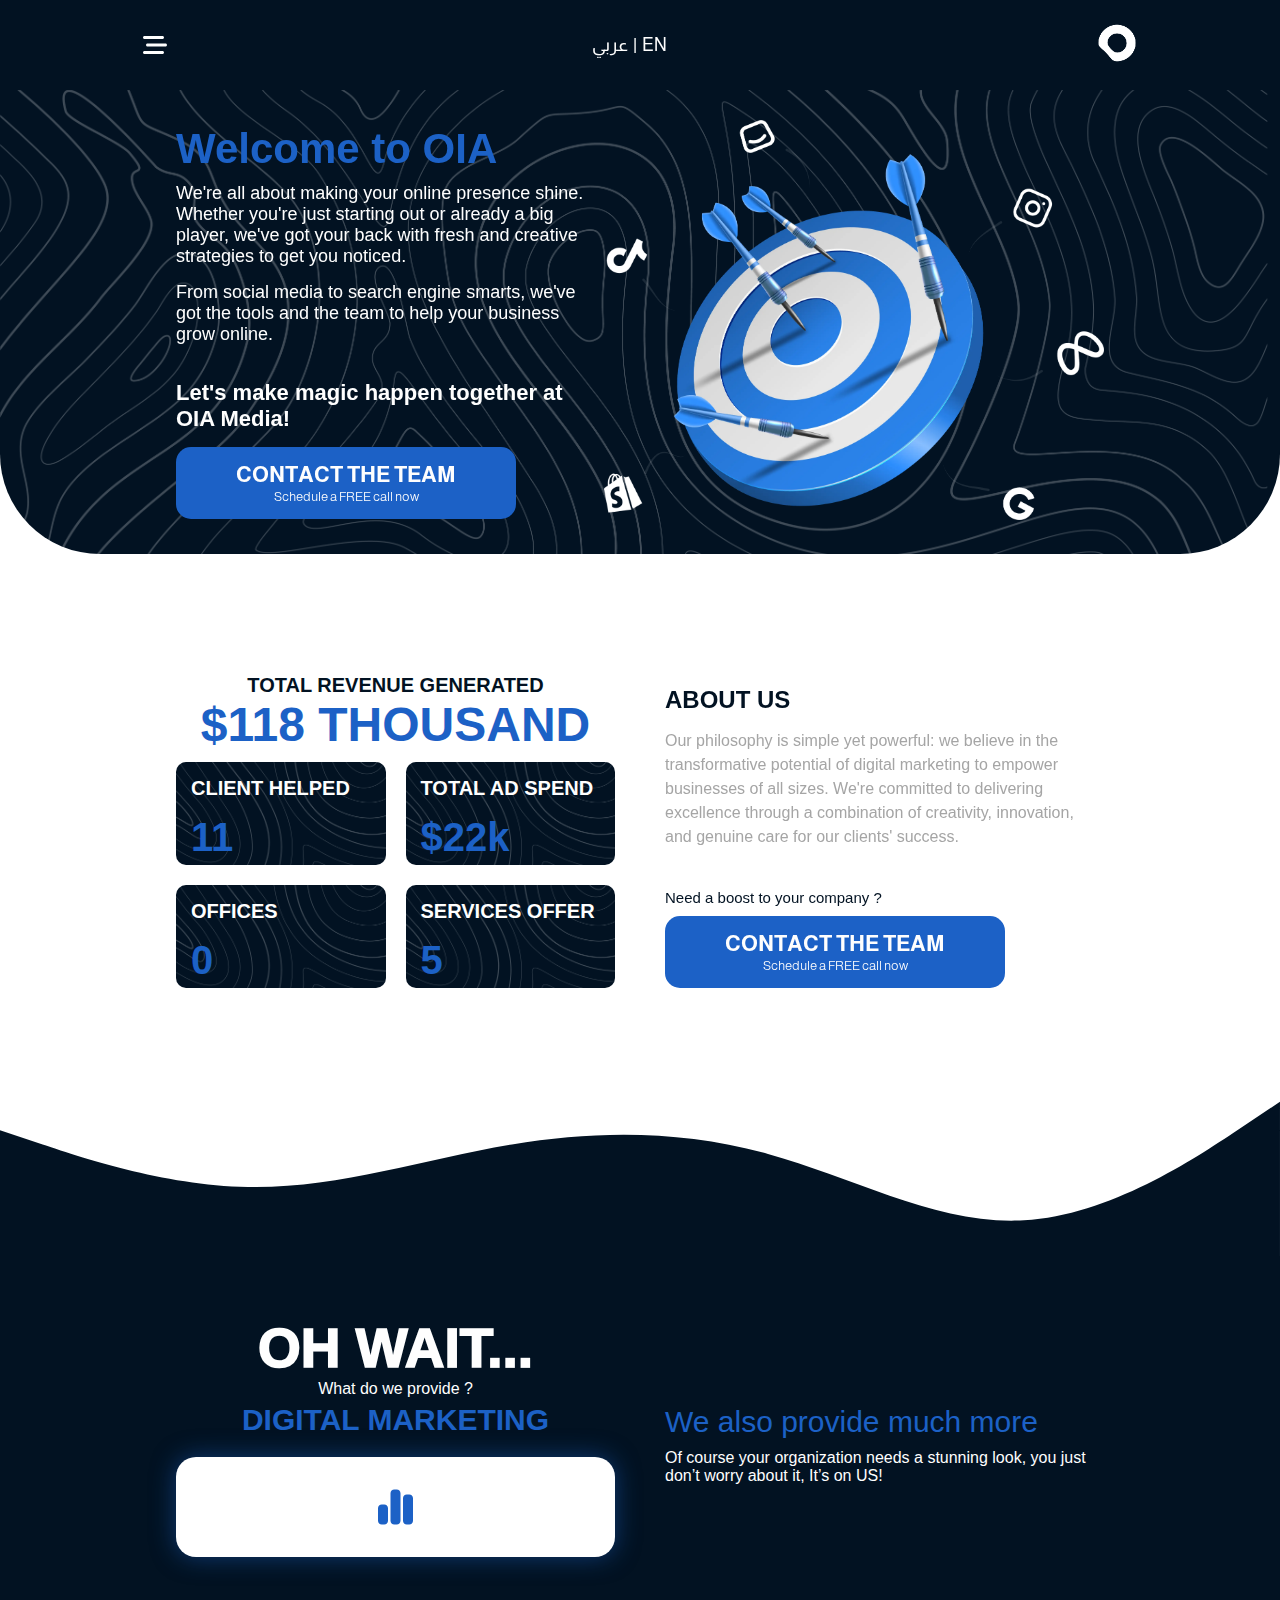
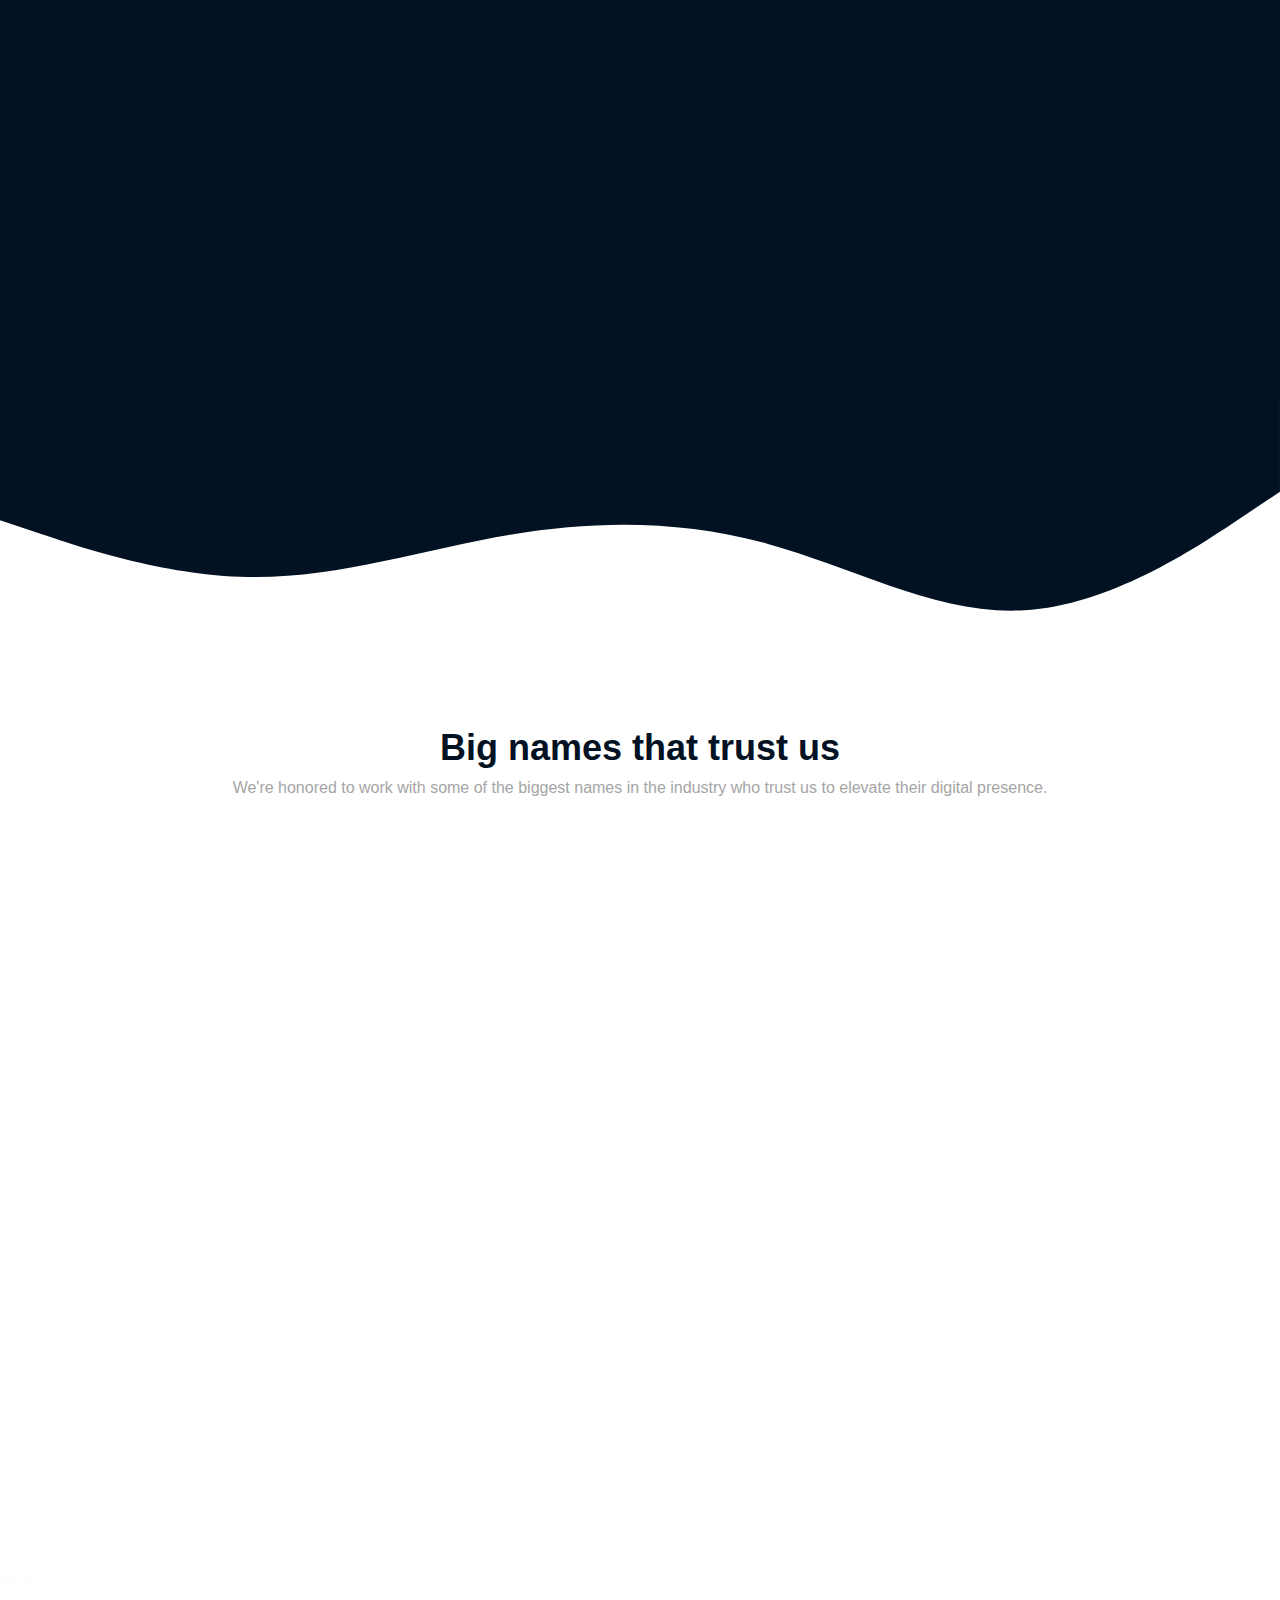
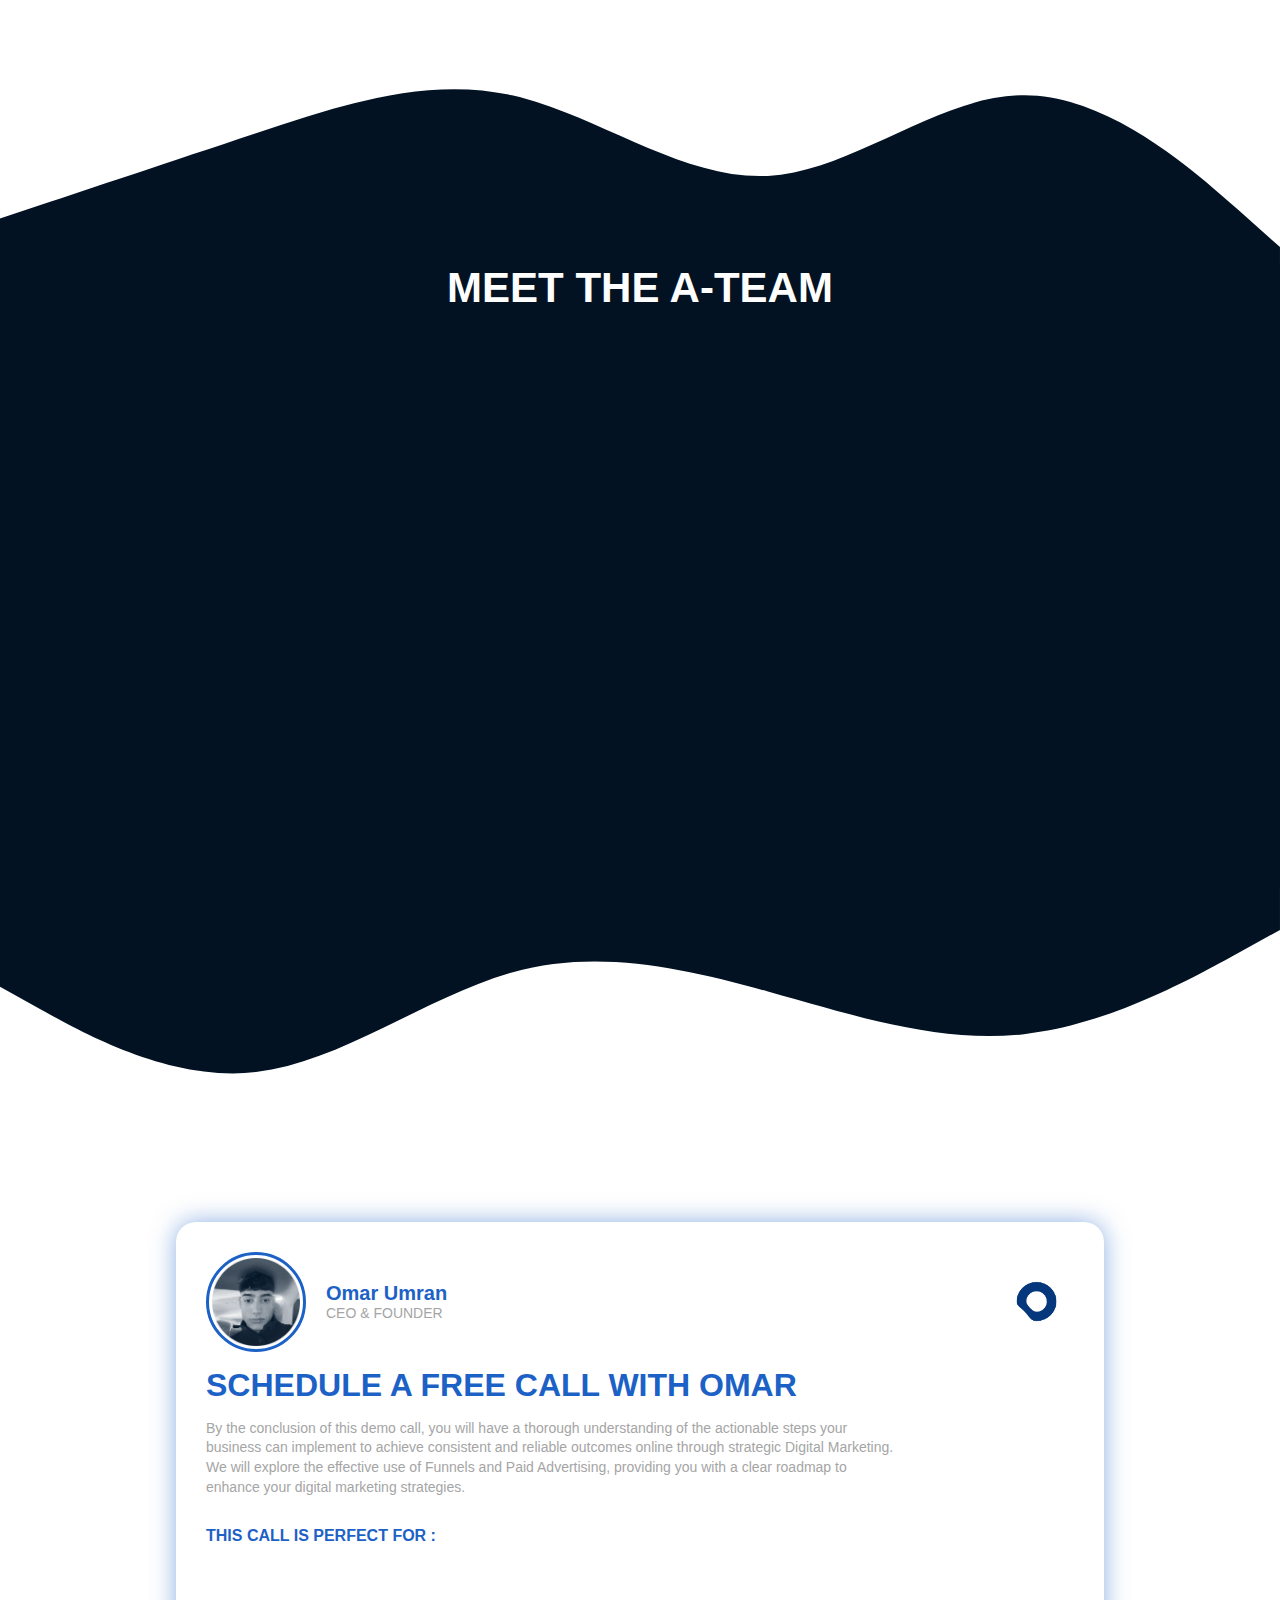
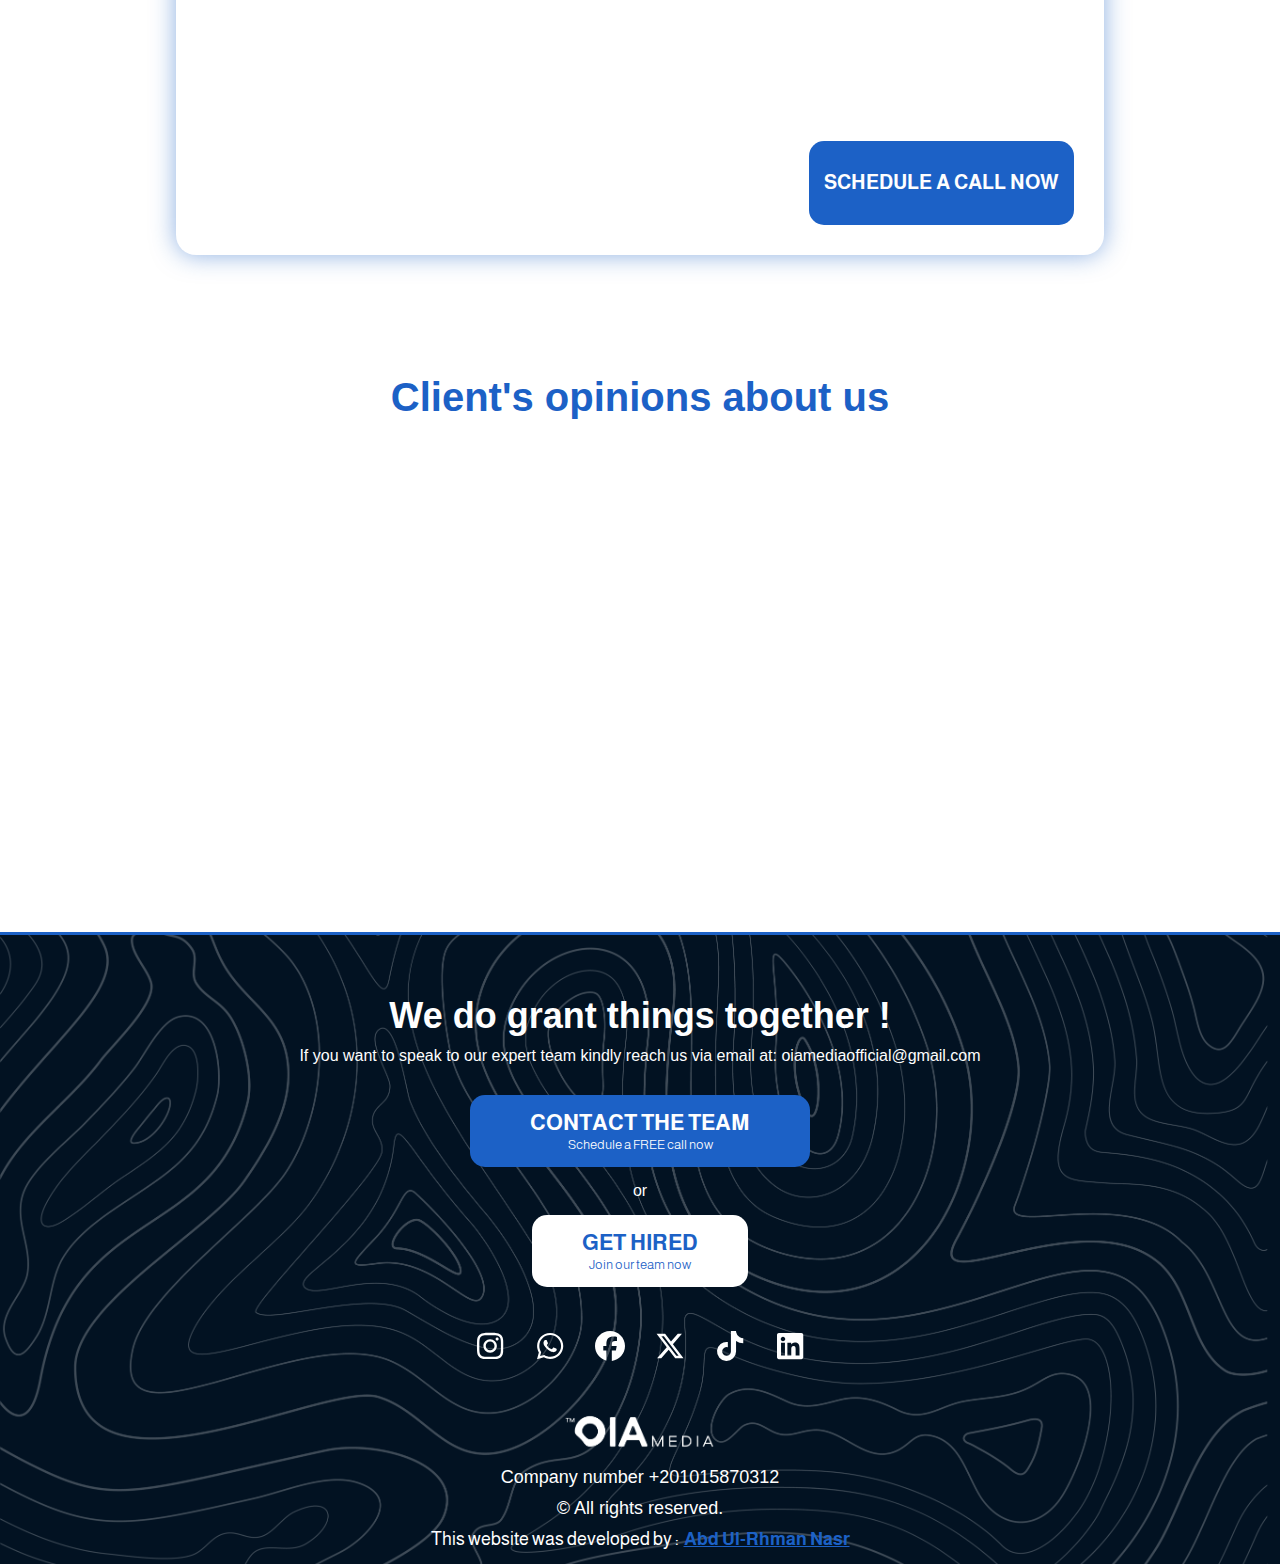
<file: index.html>
<!DOCTYPE html><html lang="en" dir="ltr"><head><meta charset="UTF-8"><meta name="viewport" content="width=device-width, initial-scale=1.0"><meta name="description" content="OIA - Marketing Solutions | We're all about making your online presence shine. Whether you're just starting out or already a big player, we've got your back with fresh and creative strategies to get you noticed. From social media to search engine smarts, we've got the tools and the team to help your business grow online."><link rel="shortcut icon" href="assets/images/favicon.ico" type="image/x-icon"><!-- ----- Google Fonts -------><link rel="preconnect" href="https://fonts.googleapis.com">
<link rel="preconnect" href="https://fonts.gstatic.com" crossorigin>
<link href="https://fonts.googleapis.com/css2?family=Almarai:wght@300;400;700;800&family=Rubik:ital,wght@0,300..900;1,300..900&display=swap" rel="stylesheet">
<link rel="preconnect" href="https://fonts.googleapis.com">
<link rel="preconnect" href="https://fonts.gstatic.com" crossorigin>
<link href="https://fonts.googleapis.com/css2?family=Cairo:wght@200..1000&display=swap" rel="stylesheet"><!-- ----- Font Awesome Library -------><link rel="stylesheet" href="assets/libraries/css/all.min.css"><!-- ----- Aos Library -------><link rel="stylesheet" href="assets/libraries/css/aos.css"><!-- ----- Stylesheets -------><link rel="stylesheet" href="assets/css/style.min.css"><title>OIA - Marketing Solutions </title></head><body><div class="wrapper" id="homePage"><main><header><div class="progress-container"><div class="progress-bar" id="progress-bar"></div></div><div class="container"><input id="btn" type="checkbox" name="btn"><label class="menu-btn" for="btn"><i class="fa-solid fa-bars-staggered"></i></label><ul class="translate"><li class="item"> <a class="link" href="#" onclick="changeLanguage('ar')">عربي</a></li><span>|</span><li class="item"> <a class="link" href="#" onclick="changeLanguage('en')">EN</a></li></ul><a class="logo" href="index.html"><img src="assets/images/logo1.webp" alt="logo"></a><div class="menu"><div class="child"><p class="name" data-translate="nav-title1">menu</p><div class="items"><a href="#hero" data-translate="nav-item1">home</a><a href="#about" data-translate="nav-item2">about</a><a href="services.html" data-translate="nav-item3">Services</a><a href="#team" data-translate="nav-item4">our team</a></div></div><div class="child"><p class="name" data-translate="nav-title2">get in touch</p><div class="items"><a href="contact.html" data-translate="nav-item5">contact us</a><a href="hire.html" data-translate="nav-item6">get hired</a></div></div><div class="child"><p class="name" data-translate="nav-title3">get social</p><div class="items"><a href="https://wa.me/+201015870312" target="_blank">whatsapp</a><a href="https://www.facebook.com/profile.php?id=61556020247187" target="_blank">facebook</a><a href="https://www.linkedin.com/in/oia-media-837a482b4/" target="_blank">linkedin</a><a href="https://www.instagram.com/oiamedia.ar/" target="_blank">instagram</a><a href="https://www.tiktok.com/@oiamedia" target="_blank">tiktok</a><a href="https://twitter.com/oiamedia_" target="_blank">X</a></div></div></div></div></header><section class="hero" id="hero"><div class="container"><div class="content" data-aos="fade-right"><h1 class="title" data-translate="hero-title">Welcome to OIA</h1><p class="description1" data-translate="hero-description1">We're all about making your online presence shine. Whether you're just starting out or already a big player, we've got your back with fresh and creative strategies to get you noticed.</p><p class="description2" data-translate="hero-description2">From social media to search engine smarts, we've got the tools and the team to help your business grow online.</p><p class="slogan" data-translate="hero-description3">Let's make magic happen together at OIA Media!</p><a href="contact.html"><button><p class="text" data-translate="hero-btn-text"> CONTACT THE TEAM</p><p class="description" data-translate="hero-btn-description">Schedule a FREE call now</p></button></a></div><div class="hero-img"><img class="dart_pc" src="assets/images/dart_pc.webp" alt="Hero Landing Image"><img class="dart_phone" src="assets/images/dart_phone.webp" alt="Hero Landing Image"></div></div></section><section class="about" id="about"><div class="container"><div class="stats"><p class="a" data-translate="about-title">TOTAL REVENUE GENERATED</p><p class="title" data-translate="about-number">$118 THOUSAND</p><div class="cards"><div class="card"><p class="name" data-translate="about-card1">CLIENT HELPED</p><p class="number" data-goal="11">11</p></div><div class="card"><p class="name" data-translate="about-card2">TOTAL AD SPEND</p><p class="number money">$<span class="number" data-goal="22">22</span></p></div><div class="card"><p class="name" data-translate="about-card3">OFFICES</p><p class="number">0</p></div><div class="card"><p class="name" data-translate="about-card4">SERVICES OFFER</p><p class="number" data-goal="5">5</p></div></div></div><div class="content" data-aos="fade-up"><p class="a" data-translate="about-text">ABOUT US</p><p class="b" data-translate="about-description">Our philosophy is simple yet powerful: we believe in the transformative potential of digital marketing to empower businesses of all sizes. We're committed to delivering excellence through a combination of creativity, innovation, and genuine care for our clients' success.</p><p class="c" data-translate="about-notice">Need a boost to your company ?</p><a href="contact.html"><button><p class="text" data-translate="about-btn-text"> CONTACT THE TEAM</p><p class="description" data-translate="about-btn-description">Schedule a FREE call now</p></button></a></div></div></section><svg class="feature-top-wave" xmlns="http://www.w3.org/2000/svg" viewBox="0 0 1440 320"><path fill="var(--bg-color-dark)" fill-opacity="1" d="M0,160L48,176C96,192,192,224,288,224C384,224,480,192,576,176C672,160,768,160,864,186.7C960,213,1056,267,1152,261.3C1248,256,1344,192,1392,160L1440,128L1440,320L1392,320C1344,320,1248,320,1152,320C1056,320,960,320,864,320C768,320,672,320,576,320C480,320,384,320,288,320C192,320,96,320,48,320L0,320Z"></path></svg><section class="features" id="features"><div class="container"><div class="content"><p class="a" data-translate="features-title">OH WAIT...</p><p class="b" data-translate="features-description">What do we provide ?</p><p class="title" data-translate="features-item">DIGITAL MARKETING</p><div class="digital-card"><div class="icon"><i class="fa-solid fa-chart-simple"></i></div></div><p class="description" data-translate="features-item-description1" data-aos="fade-up" data-aos-delay="0">At OIA Media, we specialize in digital marketing strategies that boost your online visibility and sales. Our expertise includes smart use of social media, effective SEO, and strategic paid advertising to help your business thrive in the digital world.</p><p class="description" data-translate="features-item-description2" data-aos="fade-up" data-aos-delay="150">We view our relationship with you as a partnership, customizing our approaches to meet your unique needs. This involves a sharp focus on paid ads, where we target your potential customers precisely to ensure that your investment yields maximum returns.</p><p class="description" data-translate="features-item-description3" data-aos="fade-up" data-aos-delay="300">Committed to your success, we aim to enhance your online presence and increase sales through a blend of organic and paid strategies. Let's collaborate to make your brand stand out and drive higher sales with effective digital marketing. Talking about Return on Ad Spend (ROAS), if we don't generate more sales than you spend, you get your money back — that's a guarantee.</p></div><div class="test"><p class="title" data-translate="features-items-title">We also provide much more</p><p class="description" data-translate="features-items-description">Of course your organization needs a stunning look, you just don’t worry about it, It’s on US!</p><div class="cards"><div class="card" data-aos="fade-left" data-aos-delay="0"><div class="icon"><i class="fas fa-fingerprint"></i></div><p class="name" data-translate="features-card1">BRANDING</p></div><div class="card" data-aos="fade-left" data-aos-delay="150"><div class="icon"><i class="fas fa-globe"></i></div><p class="name" data-translate="features-card2">WEB DEVELOPMENT</p></div><div class="card" data-aos="fade-left" data-aos-delay="300"><div class="icon"><i class="far fa-circle-play"></i></div><p class="name" data-translate="features-card3">CONTENT CREATION</p></div><div class="card" data-aos="fade-left" data-aos-delay="450"><div class="icon"><i class="fab fa-facebook"></i></div><p class="name" data-translate="features-card4">SOCIAL MEDIA MANAGEMENT</p></div></div></div></div></section><svg class="feature-down-wave" xmlns="http://www.w3.org/2000/svg" viewBox="0 0 1440 320"><path fill="var(--bg-color-dark)" fill-opacity="1" d="M0,160L48,176C96,192,192,224,288,224C384,224,480,192,576,176C672,160,768,160,864,186.7C960,213,1056,267,1152,261.3C1248,256,1344,192,1392,160L1440,128L1440,0L1392,0C1344,0,1248,0,1152,0C1056,0,960,0,864,0C768,0,672,0,576,0C480,0,384,0,288,0C192,0,96,0,48,0L0,0Z"></path></svg><section class="clients" id="clients"><div class="container"><div class="content"><p class="title" data-translate="clients-title">Big names that trust us</p><p class="description" data-translate="clients-description">We're honored to work with some of the biggest names in the industry who trust us to elevate their digital presence.</p></div><div class="cards"><div class="row"><div class="card" data-aos="fade-up" data-aos-delay="0"><div class="icon"><img src="assets/images/Sajem.webp" alt="Client Img"></div><div class="data"><p class="name">SAJEM</p><p class="job">Fragrances</p><p class="region">KSA</p></div></div><div class="card" data-aos="fade-up" data-aos-delay="150"><div class="icon"><img src="assets/images/Menatlity.webp" alt="Client Img"></div><div class="data"><p class="name">MENTALITY</p><p class="job">Clinic</p><p class="region">ARE</p></div></div></div><div class="row"><div class="card" data-aos="fade-up" data-aos-delay="300"><div class="icon"><img src="assets/images/Edutudy.webp" alt="Client Img"></div><div class="data"><p class="name">EDUTUDY</p><p class="job">Educational</p><p class="region">TRKY</p></div></div><div class="card" data-aos="fade-up" data-aos-delay="450"><div class="icon"><img src="assets/images/Alemny.webp" alt="Client Img"></div><div class="data"><p class="name">ALLEMNY</p><p class="job">Education</p><p class="region">KW</p></div></div></div></div></div></section><Moon>Wings</Moon><Clothing> </Clothing><KSA></KSA><svg class="team-top-wave" xmlns="http://www.w3.org/2000/svg" viewBox="0 0 1440 320"><path fill="var(--bg-color-dark)" fill-opacity="1" d="M0,256L48,240C96,224,192,192,288,160C384,128,480,96,576,117.3C672,139,768,213,864,208C960,203,1056,117,1152,117.3C1248,117,1344,203,1392,245.3L1440,288L1440,320L1392,320C1344,320,1248,320,1152,320C1056,320,960,320,864,320C768,320,672,320,576,320C480,320,384,320,288,320C192,320,96,320,48,320L0,320Z"></path></svg><section class="team" id="team"><div class="container"><p class="title" data-translate="team-title">MEET THE A-TEAM</p><div class="cards"><div class="row"><div class="card" data-aos="fade-up" data-aos-delay="0"><div class="icon"> <img src="assets/images/omar.webp" alt="Team Member"></div><div class="about"><p class="name">Omar Umran</p><p class="job">CEO & FOUNDER</p></div></div></div><div class="row"><div class="card" data-aos="fade-down" data-aos-delay="150"> <div class="icon"> <img src="assets/images/mostafa.webp" alt="Team Member"></div><div class="about"><p class="name">Mostafa Yasser</p><p class="job">Creative Director</p></div></div><div class="card" data-aos="fade-up" data-aos-delay="300"> <div class="icon"> <img src="assets/images/abdo.webp" alt="Team Member"></div><div class="about"><p class="name">Abdelrahman Samir</p><p class="job">Chief Marketing Officer</p></div></div></div><div class="row"><div class="card" data-aos="fade-down" data-aos-delay="450"> <div class="icon"> <img src="assets/images/abdo2.webp" alt="Team Member"></div><div class="about"><p class="name" dir="ltr">Abdelrahman M.</p><p class="job">Sales Agent</p></div></div><div class="card" data-aos="fade-up" data-aos-delay="600"> <div class="icon"> <img src="assets/images/fatema.webp" alt="Team Member"></div><div class="about"><p class="name">Fatma</p><p class="job">Copywriter</p></div></div></div></div><div class="description"><p data-aos="fade-up" data-aos-delay="0" data-translate="team-description1">Dive into a world where unparalleled talent meets unmatched experience. Our A-Team is the core of our agency, boasting a collective 10 years of expertise across various industries. We're a dynamic group of visionaries, each selected for our unique skills and dedication to excellence.</p><p data-aos="fade-up" data-aos-delay="150" data-translate="team-description2">Our broad spectrum of knowledge empowers us to deliver innovative solutions that redefine standards. Whether it's digital marketing, business strategy, or creative execution, we're at the cutting edge, Ensuring our clients not to only keep the pace but lead the pack.</p><p data-aos="fade-up" data-aos-delay="300" data-translate="team-description3">Partnering with us means joining forces with a team dedicated to your success. We blend collaboration with proven methods to turn challenges into triumphs.</p><p data-aos="fade-up" data-aos-delay="450" data-translate="team-description4">Experience the future of digital success with the A-Team.</p></div></div></section><svg class="team-down-wave" xmlns="http://www.w3.org/2000/svg" viewBox="0 0 1440 320"><path fill="var(--bg-color-dark)" fill-opacity="1" d="M0,128L48,154.7C96,181,192,235,288,224C384,213,480,139,576,112C672,85,768,107,864,133.3C960,160,1056,192,1152,181.3C1248,171,1344,117,1392,90.7L1440,64L1440,0L1392,0C1344,0,1248,0,1152,0C1056,0,960,0,864,0C768,0,672,0,576,0C480,0,384,0,288,0C192,0,96,0,48,0L0,0Z"></path></svg><section class="contact-home" id="contact"><div class="container"><div class="card"><div class="header"><div class="data"><div class="icon"><img src="assets/images/omar-full.webp" alt="Card Logo"></div><div class="info"><p class="name">Omar Umran</p><p class="job">CEO & FOUNDER</p></div></div><div class="logo"> <img src="assets/images/blue-logo.webp" alt="Logo"></div></div><div class="body"><p class="title" data-translate="contact-card-title">SCHEDULE A FREE CALL WITH OMAR</p><p class="description" data-translate="contact-card-description">By the conclusion of this demo call, you will have a thorough understanding of the actionable steps your business can implement to achieve consistent and reliable outcomes online through strategic Digital Marketing. We will explore the effective use of Funnels and Paid Advertising, providing you with a clear roadmap to enhance your digital marketing strategies.</p><div class="wrapper"><ul><p class="ul-title" data-translate="contact-items-title">THIS CALL IS PERFECT FOR :</p><li class="item" data-aos="fade-up" data-aos-delay="0"><p data-translate="contact-item1">Businesses wanting to turn their website into a high-converting funnel using digital marketing.</p></li><li class="item" data-aos="fade-up" data-aos-delay="150"><p data-translate="contact-item2">Offline businesses ready to go online with effective digital marketing strategies.</p></li><li class="item" data-aos="fade-up" data-aos-delay="300"><p data-translate="contact-item3">Companies aiming to boost revenue with sales funnels and conversion optimization.</p></li><li class="item" data-aos="fade-up" data-aos-delay="450"><p data-translate="contact-item4">Those looking to improve conversion rates and order value through targeted paid ads.</p></li><li class="item" data-aos="fade-up" data-aos-delay="600"><p data-translate="contact-item5">Businesses seeking a reliable agency with expertise in digital marketing and paid advertising.</p></li></ul><a href="contact.html"><button><p class="text" data-translate="contact-card-btn">SCHEDULE A CALL NOW</p></button></a></div></div></div></div></section><section class="opinions" id="opinions"><div class="container"><p class="title" data-translate="opinion-title">Client's opinions about us</p><div class="cards"><div class="row"><div class="card" data-aos="fade-up" data-aos-delay="0"><div class="data"><div class="icon"> <img src="assets/images/Sajem.webp" alt="image"></div><div class="about"><p class="name">Sajem</p><p class="job">Fragrances | KSA</p></div></div><p class="description" data-translate="opinion-card1">Their service boosted our sales. Worth the investment.</p></div><div class="card" data-aos="fade-up" data-aos-delay="150"> <div class="data"><div class="icon"> <img src="assets/images/Menatlity.webp" alt="image"></div><div class="about"><p class="name">MENTALITY</p><p class="job">Clinic | ARE</p></div></div><p class="description" data-translate="opinion-card2">They responded to our needs quickly. Very cooperative team.</p></div></div><div class="row"><div class="card" data-aos="fade-up" data-aos-delay="300"> <div class="data"><div class="icon"> <img src="assets/images/Edutudy.webp" alt="image"></div><div class="about"><p class="name">EDUTUDY</p><p class="job">Educational | TRKY</p></div></div><p class="description" data-translate="opinion-card3">Amazed by their creative ideas. Completely different marketing.</p></div><div class="card" data-aos="fade-up" data-aos-delay="450"> <div class="data"><div class="icon"> <img src="assets/images/Alemny.webp" alt="image"></div><div class="about"><p class="name">ALLEMNY</p><p class="job">Education | KW</p></div></div><p class="description" data-translate="opinion-card4">Tangible and fast results. Clear improvement in our digital presence.</p></div></div></div></div></section><span id="scroll-up"><i class="fas fa-angles-up"></i></span><footer><div class="container"><div class="content"><p class="title" data-translate="footer-title">We do grant things together !</p><p class="description" data-translate="footer-description">If you want to speak to our expert team kindly reach us via email at: oiamediaofficial@gmail.com</p></div><div class="btns"><a href="contact.html"><button class="contact-btn" type="submit"><p class="text" data-translate="footer-btn1-text">CONTACT THE TEAM</p><p class="description" data-translate="footer-btn1-description">Schedule a FREE call now</p></button></a><p data-translate="footer-divider">or</p><a href="hire.html"><button class="hire-btn" type="submit"><p class="text" data-translate="footer-btn2-text">GET HIRED</p><p class="description" data-translate="footer-btn2-description">Join our team now</p></button></a></div><div class="social-platforms"><div class="platform"><a href="https://www.instagram.com/oiamedia.ar/" target="_blank"><i class="fa-brands fa-instagram" style="color: var(--text-color-light);"></i></a></div><div class="platform"><a href="https://wa.me/+201015870312" target="_blank"><i class="fa-brands fa-whatsapp" style="color: var(--text-color-light);"></i></a></div><div class="platform"><a href="https://www.facebook.com/profile.php?id=61556020247187" target="_blank"><i class="fa-brands fa-facebook" style="color: var(--text-color-light);"></i></a></div><div class="platform"><a href="https://twitter.com/oiamedia_" target="_blank"><i class="fa-brands fa-x-twitter" style="color: var(--text-color-light);"></i></a></div><div class="platform"><a href="https://www.tiktok.com/@oiamedia" target="_blank"><i class="fa-brands fa-tiktok" style="color: var(--text-color-light);"></i></a></div><div class="platform"><a href="https://www.linkedin.com/in/oia-media-837a482b4/" target="_blank"><i class="fa-brands fa-linkedin" style="color: var(--text-color-light);"></i></a></div></div><div class="rights"><div class="icon"><img src="assets/images/logo.webp" alt="OIA Media"></div><p> <span data-translate="footer-number">Company number </span><a href="tel:+201015870312">+201015870312</a></p><p data-translate="footer-rights">© All rights reserved.</p><div class="developer"><p data-translate="dev">This website was developed by :</p><a href="https://www.linkedin.com/in/abd-ul-rhman-nasr-3b9304232/">Abd Ul-Rhman Nasr</a></div></div></div></footer><!-- ----- Font Awesome Library -------><script src="assets/libraries/js/all.min.js"> </script><!-- ----- Aos Library -------><script src="assets/libraries/js/aos.js"> </script><!-- ----- Stylesheets -------><script src="assets/js/script.js"></script></main></div></body></html>
</file>
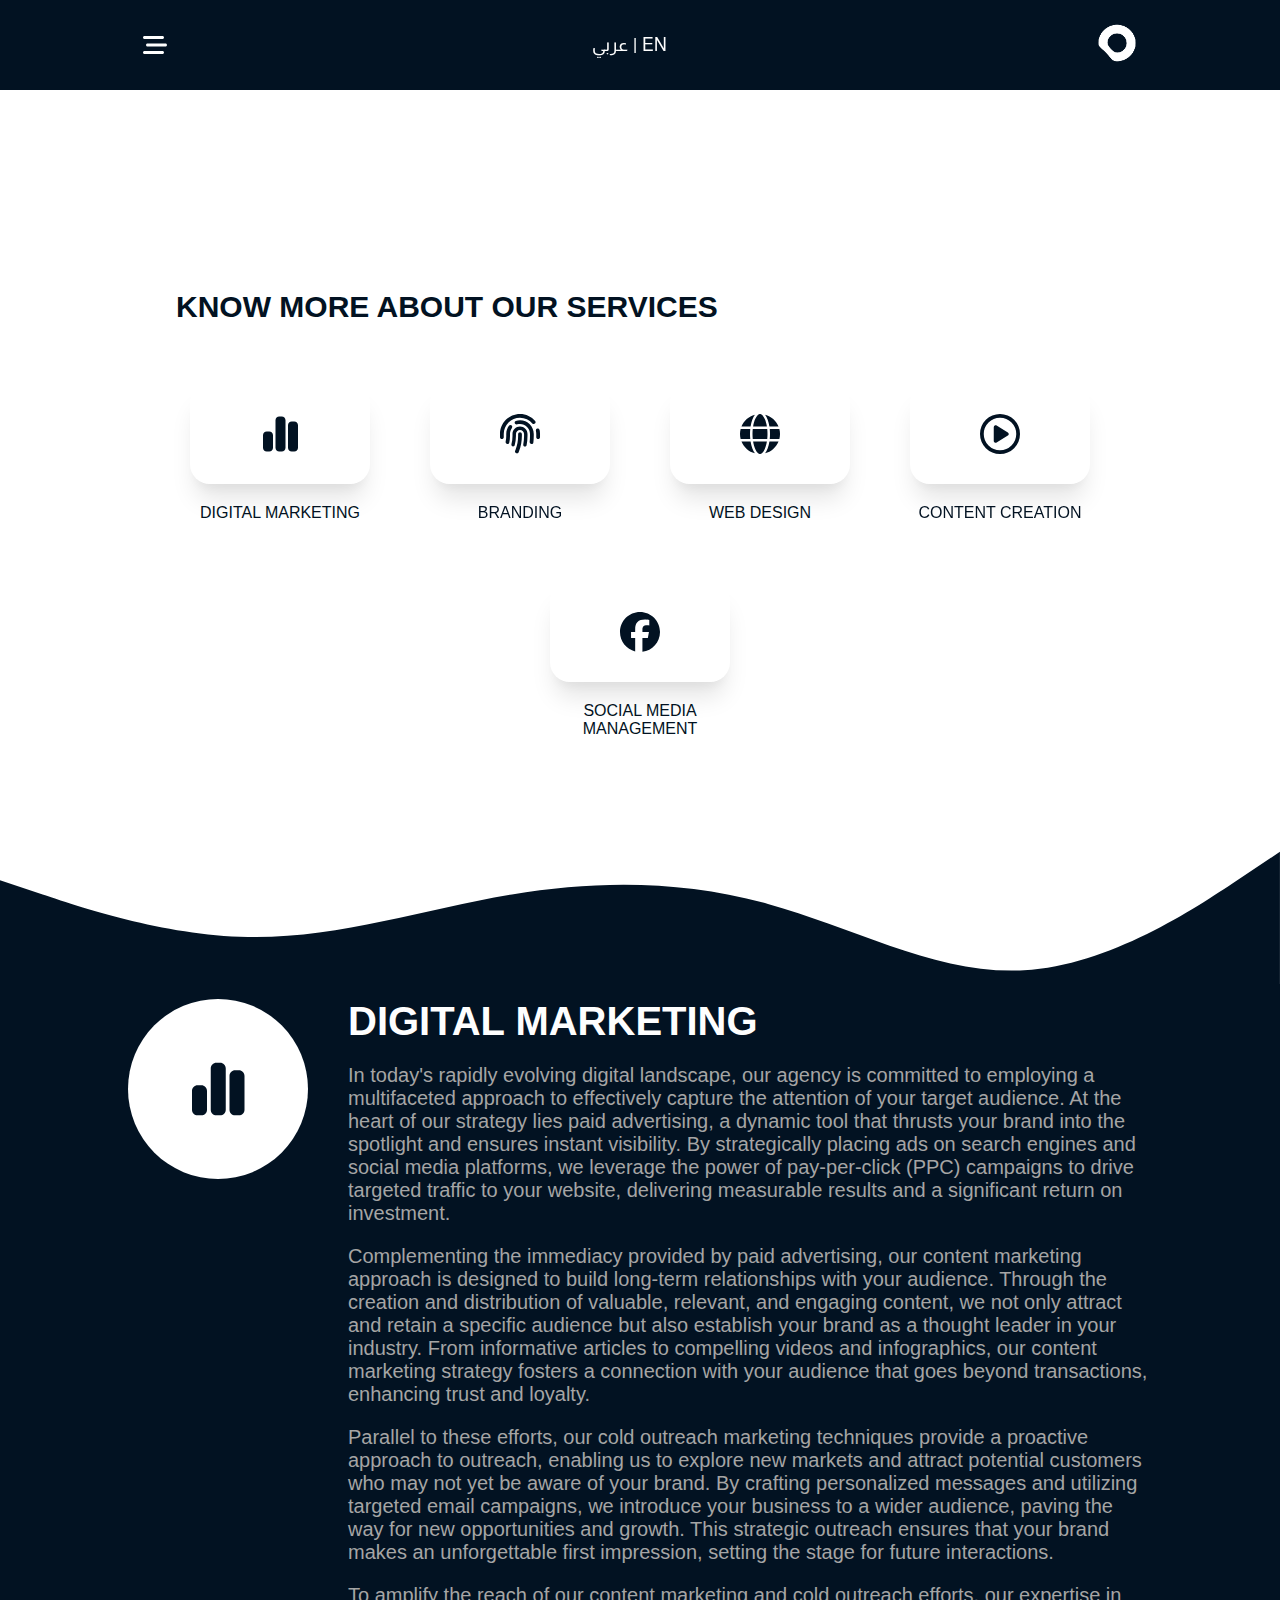
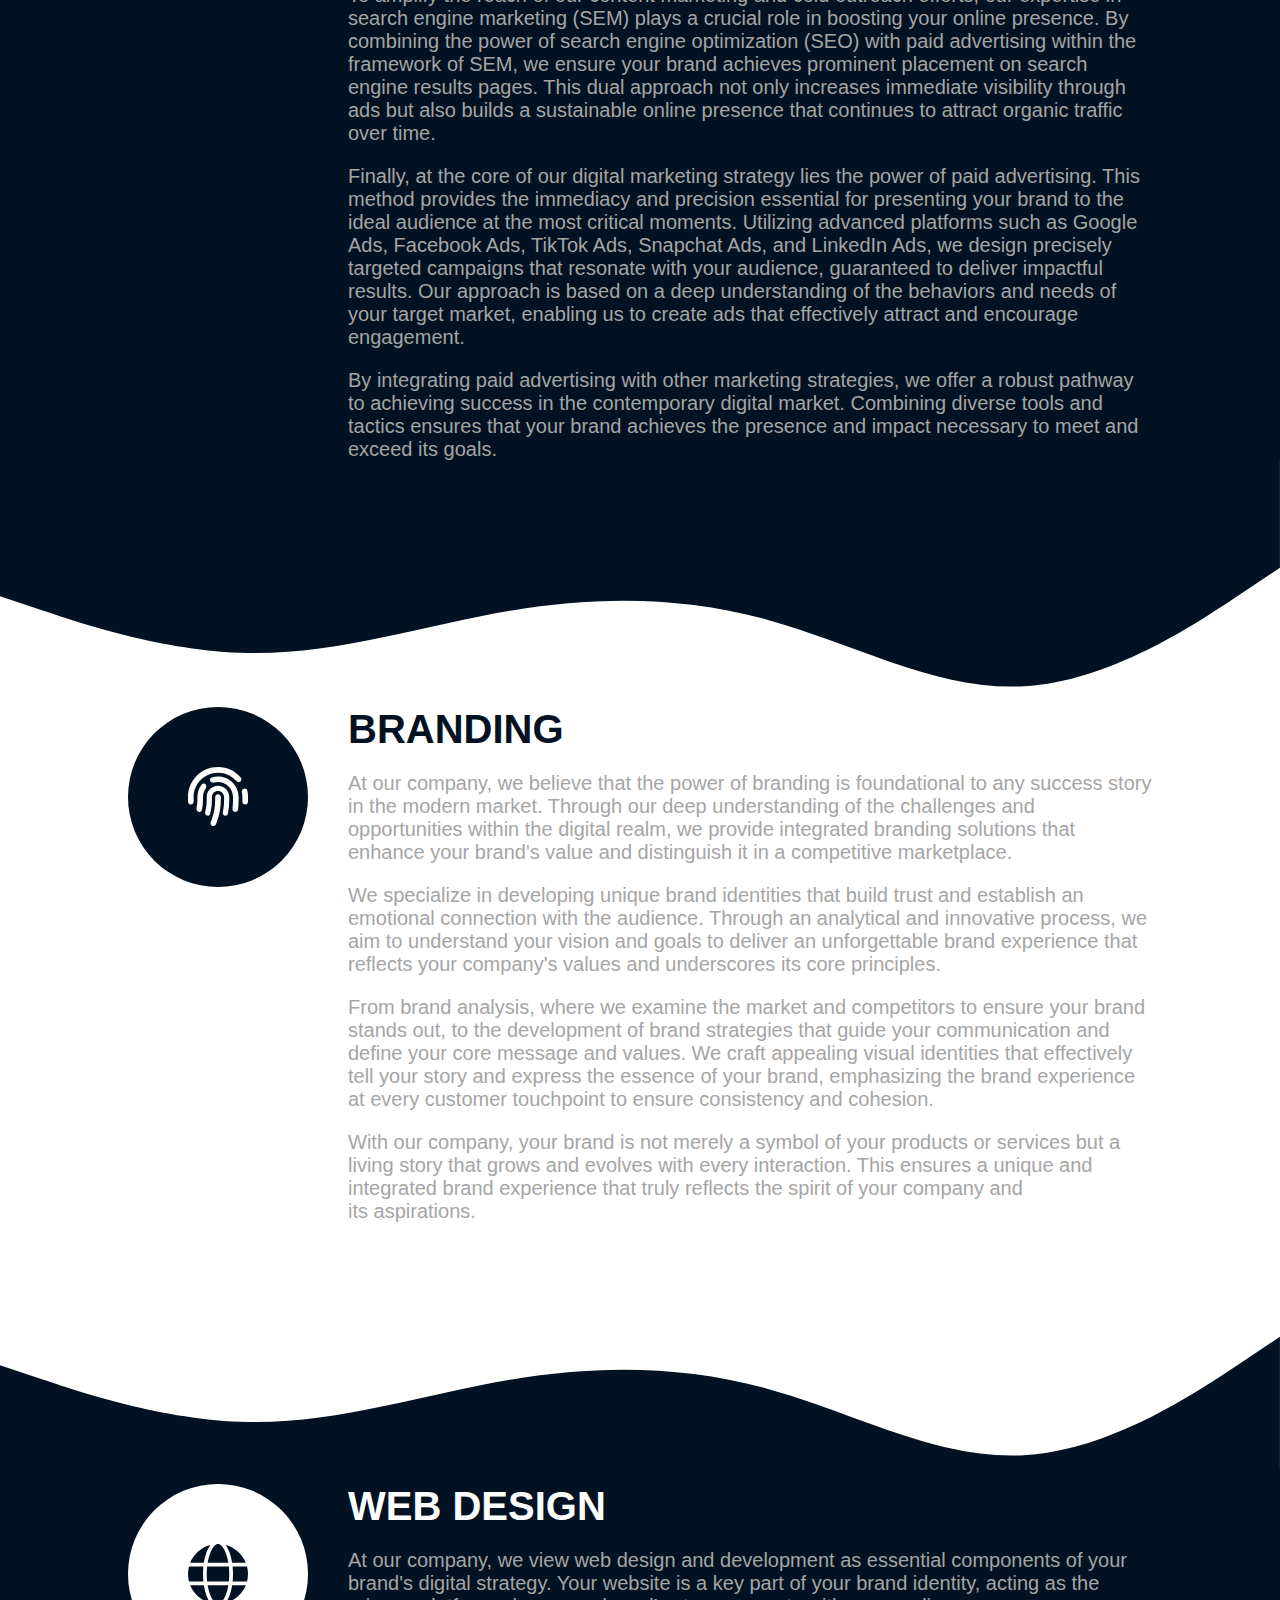
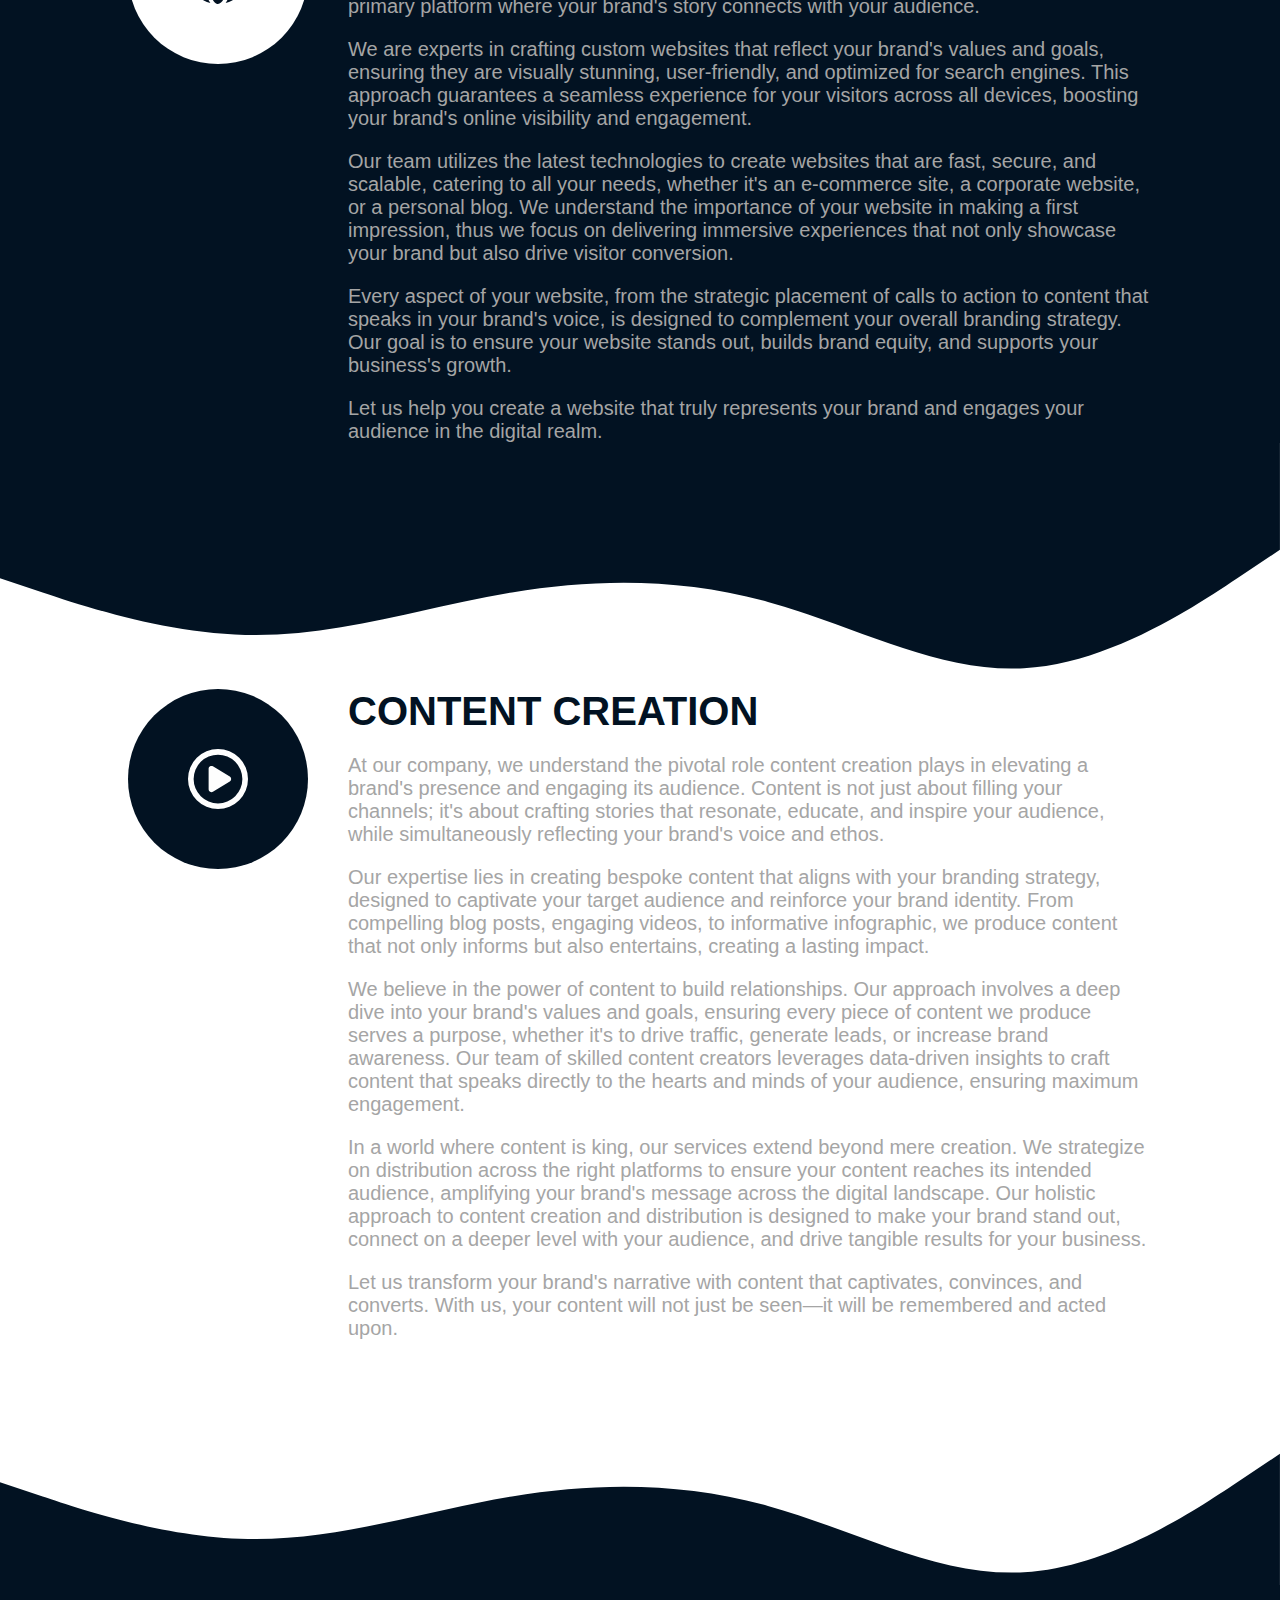
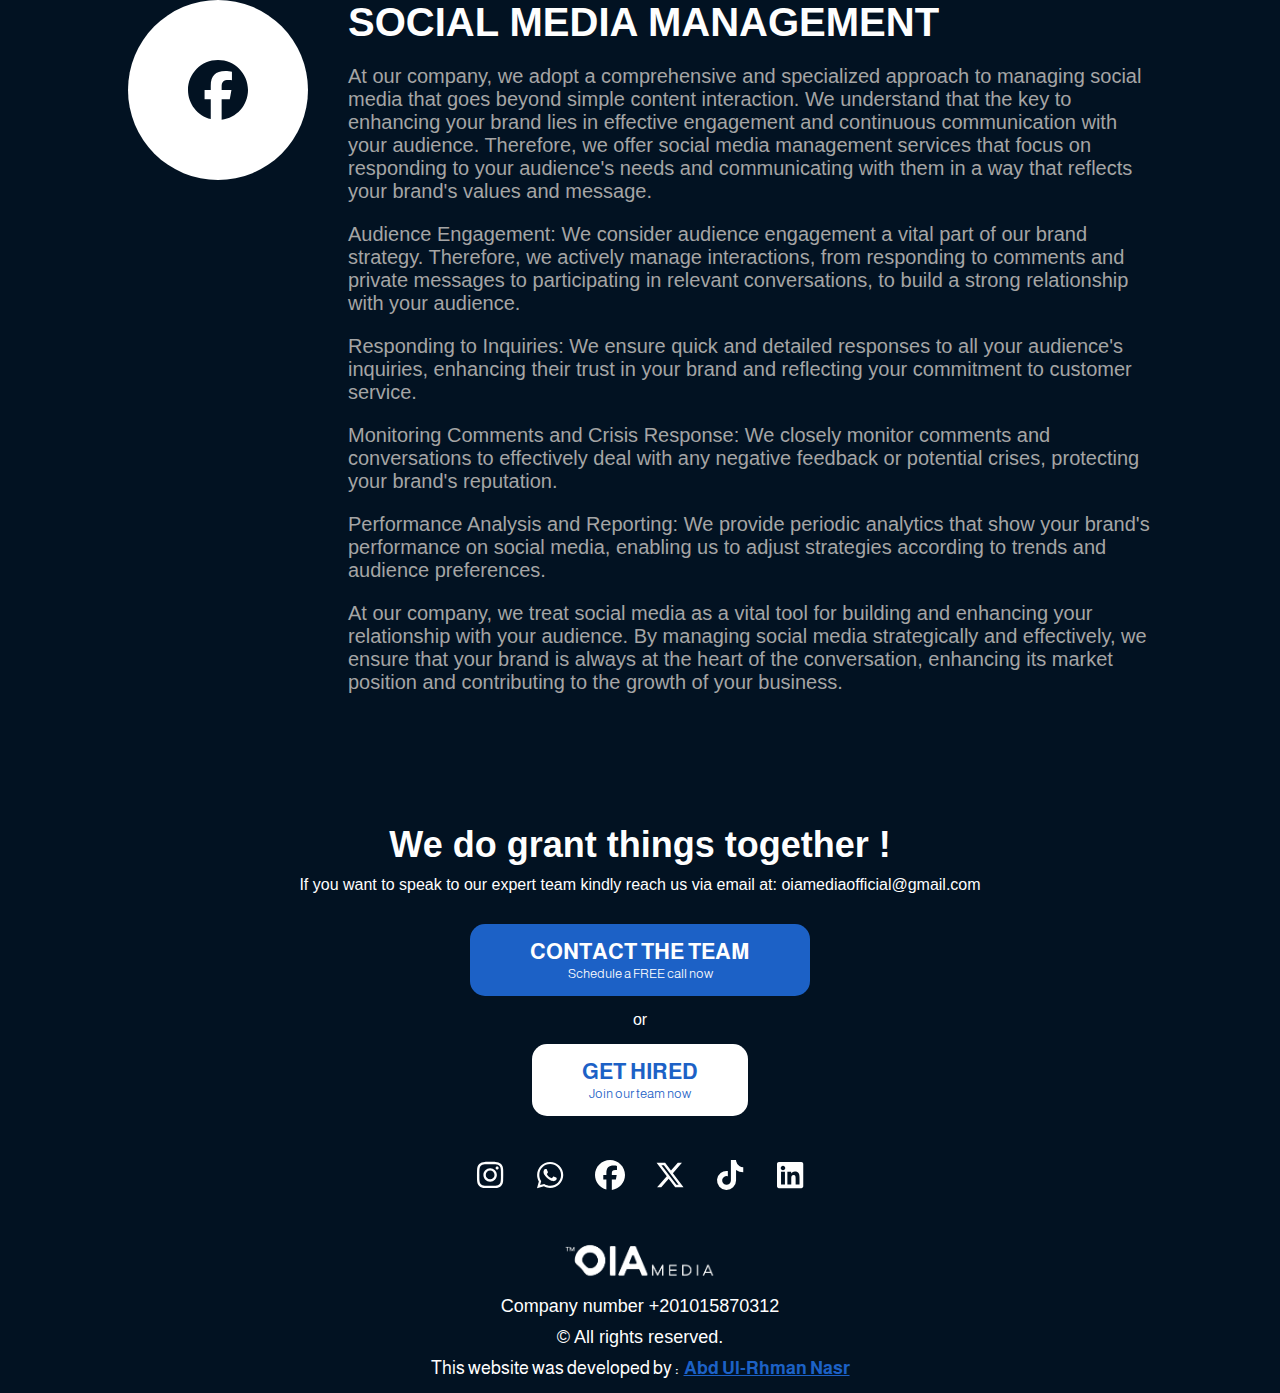
<file: services.html>
<!DOCTYPE html><html lang="en" dir="ltr"><head><meta charset="UTF-8"><meta name="viewport" content="width=device-width, initial-scale=1.0"><meta name="description" content="OIA - Marketing Solutions | We're all about making your online presence shine. Whether you're just starting out or already a big player, we've got your back with fresh and creative strategies to get you noticed. From social media to search engine smarts, we've got the tools and the team to help your business grow online."><link rel="shortcut icon" href="assets/images/favicon.ico" type="image/x-icon"><!-- ----- Google Fonts -------><link rel="preconnect" href="https://fonts.googleapis.com">
<link rel="preconnect" href="https://fonts.gstatic.com" crossorigin>
<link href="https://fonts.googleapis.com/css2?family=Almarai:wght@300;400;700;800&family=Rubik:ital,wght@0,300..900;1,300..900&display=swap" rel="stylesheet">
<link rel="preconnect" href="https://fonts.googleapis.com">
<link rel="preconnect" href="https://fonts.gstatic.com" crossorigin>
<link href="https://fonts.googleapis.com/css2?family=Cairo:wght@200..1000&display=swap" rel="stylesheet"><!-- ----- Font Awesome Library -------><link rel="stylesheet" href="assets/libraries/css/all.min.css"><!-- ----- Aos Library -------><link rel="stylesheet" href="assets/libraries/css/aos.css"><!-- ----- Stylesheets -------><link rel="stylesheet" href="assets/css/style.min.css"><title>OIA - Marketing Solutions | Services</title></head><body class="services"><div class="wrapper"><main><header><div class="progress-container"><div class="progress-bar" id="progress-bar"></div></div><div class="container"><input id="btn" type="checkbox" name="btn"><label class="menu-btn" for="btn"><i class="fa-solid fa-bars-staggered"></i></label><ul class="translate"><li class="item"> <a class="link" href="#" onclick="changeLanguage('ar')">عربي</a></li><span>|</span><li class="item"> <a class="link" href="#" onclick="changeLanguage('en')">EN</a></li></ul><a class="logo" href="index.html"><img src="assets/images/logo1.webp" alt="logo"></a><div class="menu"><div class="child"><p class="name" data-translate="nav-title1">menu</p><div class="items"><a href="index.html#hero" data-translate="nav-item1">home</a><a href="index.html#about" data-translate="nav-item2">about</a><a href="services.html" data-translate="nav-item3">Services</a><a href="index.html#team" data-translate="nav-item4">our team</a></div></div><div class="child"><p class="name" data-translate="nav-title2">get in touch</p><div class="items"><a href="contact.html" data-translate="nav-item5">contact us</a><a href="hire.html" data-translate="nav-item6">get hired</a></div></div><div class="child"><p class="name" data-translate="nav-title3">get social</p><div class="items"><a href="https://wa.me/+201015870312" target="_blank">whatsapp</a><a href="https://www.facebook.com/profile.php?id=61556020247187" target="_blank">facebook</a><a href="https://www.linkedin.com/in/oia-media-837a482b4/" target="_blank">linkedin</a><a href="https://www.instagram.com/oiamedia.ar/" target="_blank">instagram</a><a href="https://www.tiktok.com/@oiamedia" target="_blank">tiktok</a><a href="https://twitter.com/oiamedia_" target="_blank">X</a></div></div></div></div></header><section class="services" id="services"><div class="container"><h1 class="title" data-translate="services-title">KNOW MORE ABOUT OUR SERVICES</h1><div class="cards"><div class="row"><a href="#digital"><div class="card" data-aos-err="fade-up" data-aos-delay="0"><div class="icon"><i class="fas fa-chart-simple"></i></div><p class="name" data-translate="services-item1">DIGITAL MARKETING</p></div></a><a href="#branding"><div class="card" data-aos="fade-down" data-aos-delay="150"><div class="icon"><i class="fas fa-fingerprint"></i></div><p class="name" data-translate="services-item2">BRANDING</p></div></a></div><div class="row"><a href="#web"><div class="card" data-aos-err="fade-up" data-aos-delay="300"><div class="icon"><i class="fas fa-globe"></i></div><p class="name" data-translate="services-item3">WEB DESIGN</p></div></a><a href="#creation"><div class="card" data-aos="fade-down" data-aos-delay="450"><div class="icon"><i class="far fa-circle-play"></i></div><p class="name" data-translate="services-item4">CONTENT CREATION</p></div></a></div><div class="row last"><a href="#social"><div class="card" data-aos-err="fade-up" data-aos-delay="600"><div class="icon"><i class="fab fa-facebook"></i></div><p class="name" data-translate="services-item5">SOCIAL MEDIA MANAGEMENT</p></div></a></div></div></div></section><section class="serv odd" id="digital"><svg class="serv-top-wave" xmlns="http://www.w3.org/2000/svg" viewBox="0 0 1440 280"><path fill="var(--bg-color-dark)" fill-opacity="1" d="M0,160L48,176C96,192,192,224,288,224C384,224,480,192,576,176C672,160,768,160,864,186.7C960,213,1056,267,1152,261.3C1248,256,1344,192,1392,160L1440,128L1440,280L1392,280C1344,280,1248,280,1152,280C1056,280,960,280,864,280C768,280,672,280,576,280C480,280,384,280,288,280C192,280,96,280,48,280L0,280Z"></path></svg><div class="content"><div class="container"><div class="col logo"><div class="icon"><i class="fas fa-chart-simple"></i></div></div><div class="col about"><div class="child-col"><p class="name" data-translate="services-item1-title">DIGITAL MARKETING</p></div><div class="child-col"><p class="description"><span data-translate="services-item1-description1" data-aos-err="fade-up" data-aos-delay="0">In today's rapidly evolving digital landscape, our agency is committed to employing a multifaceted approach to effectively capture the attention of your target audience. At the heart of our strategy lies paid advertising, a dynamic tool that thrusts your brand into the spotlight and ensures instant visibility. By strategically placing ads on search engines and social media platforms, we leverage the power of pay-per-click (PPC) campaigns to drive targeted traffic to your website, delivering measurable results and a significant return on investment.</span><span data-translate="services-item1-description2" data-aos-err="fade-up" data-aos-delay="150">Complementing the immediacy provided by paid advertising, our content marketing approach is designed to build long-term relationships with your audience. Through the creation and distribution of valuable, relevant, and engaging content, we not only attract and retain a specific audience but also establish your brand as a thought leader in your industry. From informative articles to compelling videos and infographics, our content marketing strategy fosters a connection with your audience that goes beyond transactions, enhancing trust and loyalty.</span><span data-translate="services-item1-description3" data-aos-err="fade-up" data-aos-delay="300">Parallel to these efforts, our cold outreach marketing techniques provide a proactive approach to outreach, enabling us to explore new markets and attract potential customers who may not yet be aware of your brand. By crafting personalized messages and utilizing targeted email campaigns, we introduce your business to a wider audience, paving the way for new opportunities and growth. This strategic outreach ensures that your brand makes an unforgettable first impression, setting the stage for future interactions.</span><span data-translate="services-item1-description4" data-aos-err="fade-up" data-aos-delay="450">To amplify the reach of our content marketing and cold outreach efforts, our expertise in search engine marketing (SEM) plays a crucial role in boosting your online presence. By combining the power of search engine optimization (SEO) with paid advertising within the framework of SEM, we ensure your brand achieves prominent placement on search engine results pages. This dual approach not only increases immediate visibility through ads but also builds a sustainable online presence that continues to attract organic traffic over time.</span><span data-translate="services-item1-description5" data-aos-err="fade-up" data-aos-delay="600">Finally, at the core of our digital marketing strategy lies the power of paid advertising. This method provides the immediacy and precision essential for presenting your brand to the ideal audience at the most critical moments. Utilizing advanced platforms such as Google Ads, Facebook Ads, TikTok Ads, Snapchat Ads, and LinkedIn Ads, we design precisely targeted campaigns that resonate with your audience, guaranteed to deliver impactful results. Our approach is based on a deep understanding of the behaviors and needs of your target market, enabling us to create ads that effectively attract and encourage engagement.</span><span data-translate="services-item1-description6" data-aos-err="fade-up" data-aos-delay="750">By integrating paid advertising with other marketing strategies, we offer a robust pathway to achieving success in the contemporary digital market. Combining diverse tools and tactics ensures that your brand achieves the presence and impact necessary to meet and exceed its goals.</span></p></div></div></div></div><svg class="serv-down-wave" xmlns="http://www.w3.org/2000/svg" viewBox="0 0 1440 280"><path fill="var(--bg-color-dark)" fill-opacity="1" d="M0,160L48,176C96,192,192,224,288,224C384,224,480,192,576,176C672,160,768,160,864,186.7C960,213,1056,267,1152,261.3C1248,256,1344,192,1392,160L1440,128L1440,0L1392,0C1344,0,1248,0,1152,0C1056,0,960,0,864,0C768,0,672,0,576,0C480,0,384,0,288,0C192,0,96,0,48,0L0,0Z"></path></svg></section><section class="serv even" id="branding"><div class="content"><div class="container"><div class="col logo"><div class="icon"><i class="fas fa-fingerprint"></i></div></div><div class="col about"><div class="child-col"><p class="name" data-translate="services-item2-title">BRANDING</p></div><div class="child-col"><p class="description"><span data-translate="services-item2-description1" data-aos-err="fade-up" data-aos-delay="0">At our company, we believe that the power of branding is foundational to any success story in the modern market. Through our deep understanding of the challenges and opportunities within the digital realm, we provide integrated branding solutions that enhance your brand's value and distinguish it in a competitive marketplace.</span><span data-translate="services-item2-description2" data-aos-err="fade-up" data-aos-delay="150">We specialize in developing unique brand identities that build trust and establish an emotional connection with the audience. Through an analytical and innovative process, we aim to understand your vision and goals to deliver an unforgettable brand experience that reflects your company's values and underscores its core principles.</span><span data-translate="services-item2-description3" data-aos-err="fade-up" data-aos-delay="300">From brand analysis, where we examine the market and competitors to ensure your brand stands out, to the development of brand strategies that guide your communication and define your core message and values. We craft appealing visual identities that effectively tell your story and express the essence of your brand, emphasizing the brand experience at every customer touchpoint to ensure consistency and cohesion.</span><span data-translate="services-item2-description4" data-aos-err="fade-up" data-aos-delay="450">With our company, your brand is not merely a symbol of your products or services but a living story that grows and evolves with every interaction. This ensures a unique and integrated brand experience that truly reflects the spirit of your company and its aspirations.</span></p></div></div></div></div></section><section class="serv odd" id="web"><svg class="serv-top-wave" xmlns="http://www.w3.org/2000/svg" viewBox="0 0 1440 280"><path fill="var(--bg-color-dark)" fill-opacity="1" d="M0,160L48,176C96,192,192,224,288,224C384,224,480,192,576,176C672,160,768,160,864,186.7C960,213,1056,267,1152,261.3C1248,256,1344,192,1392,160L1440,128L1440,280L1392,280C1344,280,1248,280,1152,280C1056,280,960,280,864,280C768,280,672,280,576,280C480,280,384,280,288,280C192,280,96,280,48,280L0,280Z"></path></svg><div class="content"><div class="container"><div class="col logo"><div class="icon"><i class="fas fa-globe"></i></div></div><div class="col about"><div class="child-col"><p class="name" data-translate="services-item3-title">WEB DESIGN</p></div><div class="child-col"><p class="description"><span data-translate="services-item3-description1" data-aos-err="fade-up" data-aos-delay="0">At our company, we view web design and development as essential components of your brand's digital strategy. Your website is a key part of your brand identity, acting as the primary platform where your brand's story connects with your audience.</span><span data-translate="services-item3-description2" data-aos-err="fade-up" data-aos-delay="150">We are experts in crafting custom websites that reflect your brand's values and goals, ensuring they are visually stunning, user-friendly, and optimized for search engines. This approach guarantees a seamless experience for your visitors across all devices, boosting your brand's online visibility and engagement.</span><span data-translate="services-item3-description3" data-aos-err="fade-up" data-aos-delay="300">Our team utilizes the latest technologies to create websites that are fast, secure, and scalable, catering to all your needs, whether it's an e-commerce site, a corporate website, or a personal blog. We understand the importance of your website in making a first impression, thus we focus on delivering immersive experiences that not only showcase your brand but also drive visitor conversion.</span><span data-translate="services-item3-description4" data-aos-err="fade-up" data-aos-delay="450">Every aspect of your website, from the strategic placement of calls to action to content that speaks in your brand's voice, is designed to complement your overall branding strategy. Our goal is to ensure your website stands out, builds brand equity, and supports your business's growth.</span><span data-translate="services-item3-description5" data-aos-err="fade-up" data-aos-delay="600">Let us help you create a website that truly represents your brand and engages your audience in the digital realm.</span></p></div></div></div></div><svg class="serv-down-wave" xmlns="http://www.w3.org/2000/svg" viewBox="0 0 1440 280"><path fill="var(--bg-color-dark)" fill-opacity="1" d="M0,160L48,176C96,192,192,224,288,224C384,224,480,192,576,176C672,160,768,160,864,186.7C960,213,1056,267,1152,261.3C1248,256,1344,192,1392,160L1440,128L1440,0L1392,0C1344,0,1248,0,1152,0C1056,0,960,0,864,0C768,0,672,0,576,0C480,0,384,0,288,0C192,0,96,0,48,0L0,0Z"></path></svg></section><section class="serv even" id="creation"><div class="content"><div class="container"><div class="col logo"><div class="icon"><i class="far fa-circle-play"></i></div></div><div class="col about"><div class="child-col"><p class="name" data-translate="services-item4-title">CONTENT CREATION</p></div><div class="child-col"><p class="description"><span data-translate="services-item4-description1" data-aos-err="fade-up" data-aos-delay="0">At our company, we understand the pivotal role content creation plays in elevating a brand's presence and engaging its audience. Content is not just about filling your channels; it's about crafting stories that resonate, educate, and inspire your audience, while simultaneously reflecting your brand's voice and ethos.</span><span data-translate="services-item4-description2" data-aos-err="fade-up" data-aos-delay="150">Our expertise lies in creating bespoke content that aligns with your branding strategy, designed to captivate your target audience and reinforce your brand identity. From compelling blog posts, engaging videos, to informative infographic, we produce content that not only informs but also entertains, creating a lasting impact.</span><span data-translate="services-item4-description3" data-aos-err="fade-up" data-aos-delay="300">We believe in the power of content to build relationships. Our approach involves a deep dive into your brand's values and goals, ensuring every piece of content we produce serves a purpose, whether it's to drive traffic, generate leads, or increase brand awareness. Our team of skilled content creators leverages data-driven insights to craft content that speaks directly to the hearts and minds of your audience, ensuring maximum engagement.</span><span data-translate="services-item4-description4" data-aos-err="fade-up" data-aos-delay="450">In a world where content is king, our services extend beyond mere creation. We strategize on distribution across the right platforms to ensure your content reaches its intended audience, amplifying your brand's message across the digital landscape. Our holistic approach to content creation and distribution is designed to make your brand stand out, connect on a deeper level with your audience, and drive tangible results for your business.</span><span data-translate="services-item4-description5" data-aos-err="fade-up" data-aos-delay="600">Let us transform your brand's narrative with content that captivates, convinces, and converts. With us, your content will not just be seen—it will be remembered and acted upon.</span></p></div></div></div></div></section><section class="serv odd" id="social"><svg class="serv-top-wave" xmlns="http://www.w3.org/2000/svg" viewBox="0 0 1440 280"><path fill="var(--bg-color-dark)" fill-opacity="1" d="M0,160L48,176C96,192,192,224,288,224C384,224,480,192,576,176C672,160,768,160,864,186.7C960,213,1056,267,1152,261.3C1248,256,1344,192,1392,160L1440,128L1440,280L1392,280C1344,280,1248,280,1152,280C1056,280,960,280,864,280C768,280,672,280,576,280C480,280,384,280,288,280C192,280,96,280,48,280L0,280Z"></path></svg><div class="content"><div class="container"><div class="col logo"><div class="icon"><i class="fab fa-facebook"></i></div></div><div class="col about"><div class="child-col"><p class="name" data-translate="services-item5-title">SOCIAL MEDIA MANAGEMENT</p></div><div class="child-col"><p class="description"><span data-translate="services-item5-description1" data-aos-err="fade-up" data-aos-delay="0">At our company, we adopt a comprehensive and specialized approach to managing social media that goes beyond simple content interaction. We understand that the key to enhancing your brand lies in effective engagement and continuous communication with your audience. Therefore, we offer social media management services that focus on responding to your audience's needs and communicating with them in a way that reflects your brand's values and message.</span><span data-translate="services-item5-description2" data-aos-err="fade-up" data-aos-delay="150">Audience Engagement: We consider audience engagement a vital part of our brand strategy. Therefore, we actively manage interactions, from responding to comments and private messages to participating in relevant conversations, to build a strong relationship with your audience.</span><span data-translate="services-item5-description3" data-aos-err="fade-up" data-aos-delay="300">Responding to Inquiries: We ensure quick and detailed responses to all your audience's inquiries, enhancing their trust in your brand and reflecting your commitment to customer service.</span><span data-translate="services-item5-description4" data-aos-err="fade-up" data-aos-delay="450">Monitoring Comments and Crisis Response: We closely monitor comments and conversations to effectively deal with any negative feedback or potential crises, protecting your brand's reputation.</span><span data-translate="services-item5-description5" data-aos-err="fade-up" data-aos-delay="600">Performance Analysis and Reporting: We provide periodic analytics that show your brand's performance on social media, enabling us to adjust strategies according to trends and audience preferences.</span><span data-translate="services-item5-description6" data-aos-err="fade-up" data-aos-delay="750">At our company, we treat social media as a vital tool for building and enhancing your relationship with your audience. By managing social media strategically and effectively, we ensure that your brand is always at the heart of the conversation, enhancing its market position and contributing to the growth of your business.</span></p></div></div></div></div></section><span id="scroll-up"><i class="fas fa-angles-up"></i></span><footer><div class="container"><div class="content"><p class="title" data-translate="footer-title">We do grant things together !</p><p class="description" data-translate="footer-description">If you want to speak to our expert team kindly reach us via email at: oiamediaofficial@gmail.com</p></div><div class="btns"><a href="contact.html"><button class="contact-btn" type="submit"><p class="text" data-translate="footer-btn1-text">CONTACT THE TEAM</p><p class="description" data-translate="footer-btn1-description">Schedule a FREE call now</p></button></a><p data-translate="footer-divider">or</p><a href="hire.html"><button class="hire-btn" type="submit"><p class="text" data-translate="footer-btn2-text">GET HIRED</p><p class="description" data-translate="footer-btn2-description">Join our team now</p></button></a></div><div class="social-platforms"><div class="platform"><a href="https://www.instagram.com/oiamedia.ar/" target="_blank"><i class="fa-brands fa-instagram" style="color: var(--text-color-light);"></i></a></div><div class="platform"><a href="https://wa.me/+201015870312" target="_blank"><i class="fa-brands fa-whatsapp" style="color: var(--text-color-light);"></i></a></div><div class="platform"><a href="https://www.facebook.com/profile.php?id=61556020247187" target="_blank"><i class="fa-brands fa-facebook" style="color: var(--text-color-light);"></i></a></div><div class="platform"><a href="https://twitter.com/oiamedia_" target="_blank"><i class="fa-brands fa-x-twitter" style="color: var(--text-color-light);"></i></a></div><div class="platform"><a href="https://www.tiktok.com/@oiamedia" target="_blank"><i class="fa-brands fa-tiktok" style="color: var(--text-color-light);"></i></a></div><div class="platform"><a href="https://www.linkedin.com/in/oia-media-837a482b4/" target="_blank"><i class="fa-brands fa-linkedin" style="color: var(--text-color-light);"></i></a></div></div><div class="rights"><div class="icon"><img src="assets/images/logo.webp" alt="OIA Media"></div><p> <span data-translate="footer-number">Company number </span><a href="tel:+201015870312">+201015870312</a></p><p data-translate="footer-rights">© All rights reserved.</p><div class="developer"><p data-translate="dev">This website was developed by :</p><a href="https://www.linkedin.com/in/abd-ul-rhman-nasr-3b9304232/">Abd Ul-Rhman Nasr</a></div></div></div></footer><!-- ----- Font Awesome Library -------><script src="assets/libraries/js/all.min.js"> </script><!-- ----- Aos Library -------><script src="assets/libraries/js/aos.js"> </script><!-- ----- Stylesheets -------><script src="assets/js/script.js"></script></main></div></body></html>
</file>
<file: assets/css/style.min.css>
:root{--bg-color-light: #FFFFFF;--bg-color-dark: #021222;--slogan-color: #1C61C6;--text-color-light: #FEFEFE;--text-color-dark: #021222;--text-gray: #a5a5a5;--white-bg: #FFFFFF;--tran-03: all 0.3s ease}*{padding:0;margin:0;box-sizing:border-box}html{scroll-behavior:smooth;scrollbar-width:thin;scrollbar-color:var(--slogan-color) var(--text-color-dark)}html::-webkit-scrollbar{width:5px}html::-webkit-scrollbar-thumb{background:var(--slogan-color);border-radius:10px}a{text-decoration:none;color:var(--text-color-light)}a:hover{color:var(--text-color-light)}body{background-color:var(--bg-color-light);overflow-x:hidden;position:relative}p{margin:0}img{width:100%}ul{list-style:none;padding:0;margin:0}.wrapper{display:flex;justify-content:flex-start;align-items:center;flex-direction:column}.wrapper main{width:100%}.container{width:80%;margin:auto}section{padding:60px}#scroll-up{opacity:0;padding:10px;border-radius:10px;position:fixed;bottom:30px;right:30px;background-color:var(--slogan-color);cursor:pointer;transition:.3s ease}#scroll-up svg{font-size:22px}@media screen and (max-width: 500px){header{padding:0px 15px 0px 30px !important}header .container{width:100%}section{padding:60px 30px !important}section .container{width:100% !important}section.serv{padding:0 !important}section.serv .content{padding:15px 20px !important}footer{padding:60px 30px 15px !important}footer .container{width:100%;gap:20px !important}footer .container .social-platforms{justify-content:center !important;gap:0px !important}footer .container .platform{width:max-content !important;height:max-content !important}footer .container .platform svg{font-size:24px !important}}body{font-size:16px;color:var(--text-color-light)}button{border:none;outline:none;background-color:var(--slogan-color);padding:10px 25px;border-radius:15px;transition:.3s ease;color:var(--text-color-light);cursor:pointer;font-family:"Almarai","Cairo",sans-serif}button .text{font-size:22px;padding-bottom:2px;font-weight:600}button .description{font-weight:300}button:hover{box-shadow:var(--slogan-color) 0px 4px 20px}@media screen and (max-width: 500px){button .text{font-size:17px !important}button .description{font-size:14px !important}}.title{color:var(--slogan-color);font-size:30px;margin-bottom:10px}.form-container{display:flex;justify-content:center;align-items:center;flex-direction:column;flex-wrap:nowrap;gap:60px}.form-container .title{position:relative;text-align:center}.form-container .title h1{font-size:32px}form .fields-container{display:flex;justify-content:center;align-items:center;flex-direction:column;flex-wrap:wrap;gap:50px}form .fields-container .title-container{width:100%;text-align:start}form .fields-container .title-container p.notice{font-size:12px;color:var(--text-color-dark)}form .fields-container .title-container p.title{font-weight:600;margin-bottom:5px}form .fields-container .title-container p.description{color:var(--text-gray);font-size:14px;margin-bottom:20px}form .fields-container .field{display:flex;justify-content:center;align-items:center;flex-direction:column;flex-wrap:wrap;gap:20px}form .fields-container .field .field-title{color:var(--text-gray);font-size:22px;font-weight:600;width:100%;text-align:start}form .fields-container .field .row{display:flex;justify-content:center;align-items:center;flex-direction:row;flex-wrap:wrap;gap:50px}form .fields-container .field .row .input-field{display:flex;justify-content:center;align-items:flex-start;flex-direction:column;flex-wrap:wrap;gap:10px;width:max-content}form .fields-container .field .row .input-field .label{color:var(--slogan-color);padding-left:15px;display:flex;justify-content:center;align-items:center;flex-direction:row;flex-wrap:nowrap;gap:10px}form .fields-container .field .row .input-field .label .icon svg{font-size:20px}form .fields-container .field .row .input-field .label label{font-size:16px}form .fields-container .field .row .input-field .label label.question{font-size:18px;font-weight:600}form .fields-container .field .row .input-field .input input,form .fields-container .field .row .input-field .input select{width:300px;border-radius:10px;outline:none;border:none;padding:15px;font-weight:400;font-size:16px;background:none;border:2px solid var(--slogan-color);color:var(--text-color-dark)}form .fields-container .field .row .input-field .input select{appearance:none;background-image:url(../icons/down.webp);background-repeat:no-repeat;background-position:right 1rem top 50%;background-size:16px auto}form .fields-container .field .row .input-field .input select option{font-family:"Almarai","Cairo",sans-serif}form .fields-container .field .row .input-field .input .radio_btns{width:300px;display:flex;justify-content:flex-start;align-items:center;flex-direction:row;flex-wrap:nowrap;gap:30px;color:var(--text-color-dark)}form .fields-container .field .row .input-field .input .radio_btns .radio{display:flex;justify-content:flex-start;align-items:center;flex-direction:row;flex-wrap:nowrap;gap:10px}form .fields-container .field .row .input-field .input .radio_btns .radio input[type=radio]{width:unset;border:none}form .fields-container .field.checks{max-width:650px}form .fields-container .field.checks .checks-container{display:flex;justify-content:center;align-items:center;flex-direction:row;flex-wrap:wrap;gap:20px}form .fields-container .field.checks .checks-container .check{display:flex;justify-content:center;align-items:center;flex-direction:row;flex-wrap:nowrap;gap:5px}form .fields-container .field.checks .checks-container .check label{color:var(--slogan-color)}form .fields-container .field.date .row{margin-top:30px}form .fields-container .field.date .row .input-field input{padding:15px;border:none;border:2px solid var(--slogan-color);color:var(--slogan-color);font-size:18px;font-family:"Helvetica","Cairo",sans-serif;border-radius:10px}form .fields-container .btn-submit button{border-radius:10px;font-size:18px;padding:15px 45px}header{position:sticky;top:0;width:100%;z-index:99999;background-color:var(--bg-color-dark)}header .progress-container{width:100%;height:5px;background:rgba(0,0,0,0);position:fixed;left:0;top:85px}header .progress-container .progress-bar{height:5px;background:var(--slogan-color);width:0%}header .container{position:relative;display:flex;justify-content:space-between;align-items:center;flex-direction:row;flex-wrap:nowrap;gap:0;padding:8px 0px 8px 15px}header .container .logo img{width:70px}header .container ul.translate{direction:ltr !important;display:flex;justify-content:center;align-items:center;flex-direction:row;flex-wrap:nowrap;gap:5px}header .container ul.translate .link{cursor:pointer;font-size:18px;font-family:"Almarai","Cairo",sans-serif}header .container .menu{width:350px;height:92vh;padding:40px;background-color:var(--bg-color-dark);position:fixed;top:85px;left:-100%;transition:.5s ease;z-index:999}header .container .menu .child{padding-bottom:30px}header .container .menu .child .name{font-size:15px;color:var(--text-gray);font-weight:400;text-transform:capitalize}header .container .menu .child .items a{color:#fff;font-size:18px;transition:.3s ease;text-transform:capitalize;width:max-content;display:block;padding:10px 0}header .container .menu .child .items a:hover{color:var(--slogan-color);padding-left:10px}header .container .menu-btn svg{color:var(--text-color-light);font-size:24px;cursor:pointer;transition:.5s ease;display:block}header .container #btn{display:none}header .container #btn:checked~.menu{left:0}@media screen and (max-width: 767px){header .container .menu{width:65%;padding-left:25px}}#hero{background-color:var(--bg-color-dark);border-bottom-left-radius:100px;border-bottom-right-radius:100px;background-image:url(../images/bg.webp);background-size:cover;background-repeat:no-repeat;padding-bottom:30px;padding-top:30px !important}#hero .container{display:flex;justify-content:space-between;align-items:center;flex-direction:row;flex-wrap:nowrap;gap:20px}#hero .container .content h1{font-size:42px}#hero .container .content p{font-weight:300}#hero .container .content p.description1{padding-bottom:15px;font-size:18px}#hero .container .content p.description2{padding-bottom:35px;font-size:18px}#hero .container .content p.slogan{padding-bottom:15px;font-weight:600;font-size:22px}#hero .container .content p.text{font-weight:600}#hero .container .content a button{padding:15px 60px}#hero .container .hero-img{max-width:500px}#hero .container .hero-img .dart_phone{display:none}@media screen and (max-width: 1175px){#hero{position:relative;padding-bottom:200px !important;border-bottom-left-radius:40px;border-bottom-right-radius:40px}#hero .container{flex-direction:column}#hero .container .content p.slogan{font-size:16px !important;font-weight:500}#hero .container .content a{margin-top:10px !important;display:block;width:fit-content;margin:auto}#hero .container .hero-img{position:absolute;max-width:350px;bottom:-50px;padding:0 30px;margin-left:15px}#hero .container .hero-img .dart_pc{display:none}#hero .container .hero-img .dart_phone{display:block}}#about{padding-top:120px;padding-bottom:0;color:var(--text-color-dark)}#about .container{display:flex;justify-content:center;align-items:flex-end;flex-direction:row;flex-wrap:nowrap;gap:50px}#about .container .stats,#about .container .content{width:calc(50% - 25px)}#about .container .stats{text-align:center}#about .container .stats p.a{font-size:20px;font-weight:600}#about .container .stats p.title{font-size:48px;font-weight:800}#about .container .stats .cards{display:flex;justify-content:center;align-items:flex-start;flex-direction:row;flex-wrap:wrap;gap:20px}#about .container .stats .cards .card{text-align:start;width:calc(50% - 10px);background:var(--bg-color-dark);padding:15px 0 5px 0;color:var(--text-color-light);border-radius:10px;background-image:url(../images/bg.webp);background-position:center center;background-repeat:no-repeat;background-size:300%}#about .container .stats .cards .card p.name{font-size:20px;font-weight:600;padding-bottom:15px}#about .container .stats .cards .card p.number{font-size:40px;font-weight:700;color:var(--slogan-color)}#about .container .stats .cards .card p.money{position:relative}#about .container .stats .cards .card p.money::after{content:"k"}#about .container .content p.a{font-size:24px;font-weight:700;padding-bottom:15px}#about .container .content p.b{font-size:16px;font-weight:300;color:var(--text-gray);line-height:1.5;padding-bottom:40px}#about .container .content p.c{font-size:15px;padding-bottom:10px}#about .container .content a button{padding:15px 60px}@media screen and (max-width: 1050px){#about .container{flex-direction:column}#about .container .stats,#about .container .content{width:100%}}@media screen and (max-width: 512px){#about{padding:80px 15px 10px !important}#about p.a{font-size:18px !important}#about p.c{text-align:center;padding-bottom:0 !important}#about a{margin-top:10px !important;display:block;width:fit-content;margin:auto}#about a button{padding:15px 50px}#about p.title{font-size:32px !important}#about .cards{gap:10px !important}#about .cards .card{width:calc(50% - 5px) !important}#about .cards .card p.name{padding-bottom:0 !important;font-size:14px !important}}.feature-top-wave{margin-bottom:-20px;z-index:-1;position:relative}.feature-down-wave{margin-top:-20px;z-index:-1;position:relative}.features{overflow:hidden;background:var(--bg-color-dark)}.features .container{display:flex;justify-content:flex-start;align-items:center;flex-direction:row;flex-wrap:nowrap;gap:50px}.features .container .content,.features .container .test{width:calc(50% - 25px)}.features .container .content p{text-align:center}.features .container .content p.a{font-size:55px;font-weight:1000}.features .container .content p.b{font-weight:300;padding-bottom:5px}.features .container .content p.title{font-weight:700;padding-bottom:10px}.features .container .content p.description{font-size:16px;font-weight:300;padding-bottom:20px}.features .container .content .digital-card{background:var(--white-bg);border-radius:20px;padding:30px 100px;text-align:center;margin-bottom:15px;background-image:url(../images/bg.webp);background-position:center center;background-repeat:no-repeat;background-size:250%;box-shadow:rgba(28,97,198,.5019607843) 0px 0px 25px}.features .container .content .digital-card .icon svg{color:var(--slogan-color);font-size:40px}.features .container .test p.description{padding-bottom:30px}.features .container .test .cards{display:flex;justify-content:center;align-items:flex-start;flex-direction:row;flex-wrap:wrap;gap:60px}.features .container .test .cards .card{width:calc(50% - 30px);text-align:center}.features .container .test .cards .card .icon{padding:30px;background:var(--white-bg);border-radius:20px;box-shadow:rgba(99,99,99,.2) 0px 2px 8px 0px}.features .container .test .cards .card .icon svg{font-size:40px;color:var(--slogan-color)}.features .container .test .cards .card p.name{padding-top:10px;color:var(--text-color-light);font-weight:800}@media screen and (max-width: 1050px){#features .container{flex-direction:column}#features .container .content,#features .container .test{width:100%}#features .container .test{text-align:center}}@media screen and (max-width: 512px){#features .cards{gap:40px !important}#features .cards .card{width:calc(50% - 20px)}}.clients .container{color:var(--text-color-dark)}.clients .container .content{padding-bottom:30px;text-align:center}.clients .container .content p.title{font-size:36px;font-weight:600;color:var(--text-color-dark)}.clients .container .content p.description{color:var(--text-gray)}.clients .container .cards{display:flex;justify-content:center;align-items:flex-end;flex-direction:row;flex-wrap:wrap;gap:50px;width:100%}.clients .container .cards .row{display:flex;justify-content:center;align-items:flex-end;flex-direction:row;flex-wrap:nowrap;gap:50px;width:max-content}.clients .container .cards .row .card{width:max-content;display:flex;justify-content:center;align-items:center;flex-direction:column;flex-wrap:nowrap;gap:30px}.clients .container .cards .row .card .icon{box-shadow:rgba(0,0,0,.1) 0px 20px 25px -5px,rgba(0,0,0,.04) 0px 10px 10px -5px;padding:50px;border-radius:20px}.clients .container .cards .row .card .icon img{width:120px}.clients .container .cards .row .card .icon img.moon{height:140px}.clients .container .cards .row .card .icon.umran{height:215px;display:flex;justify-content:center;align-items:center;flex-direction:row}.clients .container .cards .row .card .data{text-align:center}.clients .container .cards .row .card .data p.name{font-weight:600}.clients .container .cards .row .card .data p.job{font-weight:300}.clients .container .cards .row .card .data p.region{font-weight:300}@media screen and (max-width: 900px){#clients .container .cards{flex-direction:column;align-items:center}#clients .container .cards .row{width:100%}#clients .container .cards .row .card .icon img{width:50px}#clients .container .cards .row .card .icon img.moon{height:60px}}@media screen and (max-width: 380px){#clients .container .cards .row{width:100%}#clients .container .cards .row .card .icon{padding:30px}#clients .container .cards .row .card .icon img{width:45px}#clients .container .cards .row .card .icon img.moon{height:60px}}.team-top-wave{margin-bottom:-15px;position:relative;z-index:-1}.team-down-wave{margin-top:-15px;position:relative;z-index:-1}#team{padding:0 60px;background:var(--bg-color-dark);text-align:center}#team .container .title{color:var(--text-color-light);font-weight:600}#team .container .cards{padding-top:40px;display:flex;justify-content:center;align-items:center;flex-direction:row;flex-wrap:wrap;gap:60px}#team .container .cards .row{display:flex;justify-content:center;align-items:center;flex-direction:row;flex-wrap:nowrap;gap:60px}#team .container .cards .row .card{text-align:center}#team .container .cards .row .card .icon{width:130px;height:130px;margin:auto}#team .container .cards .row .card .about{margin-top:10px}#team .container .cards .row .card .about p.name{font-weight:600}#team .container .cards .row .card .about p.job{font-weight:400;color:var(--slogan-color);font-size:14px}#team .container .description{padding-top:40px;margin:auto}#team .container .description p{padding-top:30px}.team{background-color:var(--bg-color-dark);padding-bottom:0px !important}.team .container{padding-bottom:30px}.team .container .title{font-weight:600;font-size:42px}.team .container .member{margin-top:50px;display:flex;justify-content:flex-start;align-items:center;flex-direction:row;flex-wrap:nowrap;gap:50px}.team .container .member .img img{width:140px}.team .container .member .data p.name{font-weight:600;font-size:26px;padding-bottom:5px}.team .container .member .data p.job{font-size:18px;color:var(--slogan-color);font-weight:400}.team .container .member .data p.description{font-size:16px;color:var(--text-gray);font-weight:400;margin-top:15px}.team footer{background-image:none;padding-top:30px;padding-bottom:0}@media screen and (max-width: 760px){#team .container .cards{gap:25px}#team .container .cards .row{gap:25px}.team .container .member{flex-direction:column;justify-content:center;gap:10px}.team .container .member .img{max-width:140px}.team .container .member .data{text-align:center}.team .container .member .data .description{text-align:start}}#contact .container .card{max-width:1000px;margin:auto;padding:30px;color:var(--text-gray);border-radius:20px;box-shadow:rgba(28,97,198,.5019607843) 0px 0px 25px}#contact .container .card .header{display:flex;justify-content:space-between;align-items:center;flex-direction:row;flex-wrap:nowrap;gap:0px}#contact .container .card .header .data{display:flex;justify-content:flex-start;align-items:center;flex-direction:row;flex-wrap:nowrap;gap:20px}#contact .container .card .header .data .icon{width:100px;height:100px;border-radius:50%;padding:3px;border:3px solid var(--slogan-color)}#contact .container .card .header .data .info p.name{color:var(--slogan-color);font-size:20px;font-weight:600}#contact .container .card .header .data .info p.job{font-weight:300;font-size:14px}#contact .container .card .header .logo{width:75px;height:75px}#contact .container .card .body{padding-top:15px}#contact .container .card .body p.title{font-size:32px;font-weight:600;margin-bottom:0}#contact .container .card .body p.description{font-size:14px;font-weight:300;max-width:80%;line-height:1.4;padding-top:15px}#contact .container .card .body .wrapper{display:flex;justify-content:space-between;align-items:flex-end;flex-direction:row;flex-wrap:nowrap;gap:15px}#contact .container .card .body .wrapper ul{width:60%}#contact .container .card .body .wrapper ul .ul-title{color:var(--slogan-color);font-weight:600;padding-top:30px}#contact .container .card .body .wrapper ul .item{padding:10px 0 10px 0;position:relative}#contact .container .card .body .wrapper ul .item::before{content:"";position:absolute;width:10px;height:10px;background:var(--slogan-color);top:12px;left:0}#contact .container .card .body .wrapper a button{padding:30px 15px}#contact .container .card .body .wrapper a button .text{font-size:20px;font-weight:600}#contactPage .contact{padding-bottom:0}#contactPage .contact .container .box .whatsapp-btn{text-align:center}#contactPage .contact .container .box .whatsapp-btn .title{color:var(--text-color-dark);font-weight:600;font-size:30px;margin-bottom:5px}#contactPage .contact .container .box .whatsapp-btn .title span[data-translate=contact-whatsapp]{color:#08a045}#contactPage .contact .container .box .whatsapp-btn .description{color:var(--text-gray);margin-bottom:30px}#contactPage .contact .container .box .whatsapp-btn a{display:block;margin:auto;width:max-content}#contactPage .contact .container .box .whatsapp-btn a button{cursor:pointer;will-change:box-shadow,transform;background:radial-gradient(100% 100% at 100% 0%, #4CBB17 0%, #08A045 100%);-webkit-box-shadow:0px 15px 50px 0px rgba(76,187,23,.8);-moz-box-shadow:0px 15px 50px 0px rgba(76,187,23,.8);box-shadow:0px 15px 50px 0px rgba(76,187,23,.8);padding:20px 40px;border-radius:30px;color:#fff;text-shadow:0 1px 0 rgba(0,0,0,.4);transition:box-shadow .3s ease,transform .3s ease;font-size:24px;display:flex;justify-content:center;align-items:center;flex-direction:row;flex-wrap:nowrap;gap:10px}#contactPage .contact .container .box .whatsapp-btn a button .icon svg{font-size:34px}#contactPage .contact .container .box .whatsapp-btn a button:hover{box-shadow:0px .1em .2em rgba(45,35,66,.4),0px .4em .7em -0.1em rgba(45,35,66,.3),inset 0px -0.1em 0px #08a045;transform:translateY(-0.1em)}#contactPage .contact .container .box .whatsapp-btn a button:active{box-shadow:inset 0px .1em .6em #08a045;transform:translateY(0em)}#contactPage .contact .container .brake{margin:40px auto;width:80%;border-color:var(--slogan-color)}@media screen and (max-width: 760px){#contact .container .card .body p.title{font-size:20px}#contact .container .card .body .wrapper{flex-direction:column;align-items:center}#contact .container .card .body .wrapper ul{width:100%}}@media screen and (max-width: 512px){#contact .card{padding:30px 15px !important}#contact .card .header .icon{width:65px !important;height:65px !important}#contact .card .header .info .name{font-size:18px !important}#contact .card .header .info .job{font-size:14px !important}#contact .card .header .logo{width:50px !important;height:50px !important}#contact .card .body p.description{max-width:100% !important}#contactPage .contact .title{font-size:26px !important}#contactPage .contact .whatsapp-btn{text-align:start !important}}.opinions .container .title{text-align:center;font-size:40px;font-weight:600}.opinions .container .cards{margin:30px auto 0;max-width:900px;display:flex;justify-content:center;align-items:center;flex-direction:column;flex-wrap:wrap;gap:60px}.opinions .container .cards .row{display:flex;justify-content:space-between;align-items:center;flex-direction:row;flex-wrap:nowrap;gap:60px;width:100%}.opinions .container .cards .row .card{padding:30px;display:flex;justify-content:center;align-items:flex-start;flex-direction:column;flex-wrap:nowrap;gap:10px;box-shadow:rgba(0,0,0,.1) 0px 20px 25px -5px,rgba(0,0,0,.04) 0px 10px 10px -5px;border-radius:20px;width:calc(50% - 20px)}.opinions .container .cards .row .card .data{display:flex;justify-content:flex-start;align-items:center;flex-direction:row;flex-wrap:nowrap;gap:10px}.opinions .container .cards .row .card .data .icon{display:flex;justify-content:center;align-items:center;flex-direction:row;width:75px;height:75px;border-radius:50%;padding:10px;border:2px solid var(--bg-color-dark)}.opinions .container .cards .row .card .data .icon img{width:40px;height:40px}.opinions .container .cards .row .card .data .about p{color:var(--text-color-dark)}.opinions .container .cards .row .card .data .about p.name{font-size:20px;font-weight:600}.opinions .container .cards .row .card .data .about p.job{font-weight:300}.opinions .container .cards .row .card .description{color:var(--text-gray)}@media screen and (max-width: 900px){#opinions .container .cards .row{flex-direction:column}#opinions .container .cards .row .card{width:100%}}section#services{padding-top:200px;padding-bottom:0;background:var(--white-bg);color:var(--text-color-dark)}section#services .container .title{color:var(--text-color-dark);font-weight:800}section#services .container .cards{padding-top:50px;display:flex;justify-content:center;align-items:flex-start;flex-direction:row;flex-wrap:wrap;gap:60px}section#services .container .cards .row{display:flex;justify-content:center;align-items:flex-start;flex-direction:row;flex-wrap:nowrap;gap:60px}section#services .container .cards .row a{color:inherit}section#services .container .cards .row a .card{text-align:center;width:180px}section#services .container .cards .row a .card .icon{box-shadow:rgba(0,0,0,.1) 0px 20px 25px -5px,rgba(0,0,0,.04) 0px 10px 10px -5px;padding:30px;border-radius:20px;margin-bottom:20px}section#services .container .cards .row a .card .icon svg{font-size:40px}section#services .container .cards .row a .card p.name{font-size:16px}section.serv{padding:0}section.serv .content .container{display:flex;justify-content:flex-start;align-items:flex-start;flex-direction:row;flex-wrap:nowrap;gap:40px}section.serv .content .container .logo{text-align:center;padding:60px;border-radius:50%}section.serv .content .container .logo .icon{width:60px;height:60px}section.serv .content .container .logo .icon svg{font-size:60px}section.serv .content .container .child-col p.name{font-size:40px;font-weight:800}section.serv .content .container .child-col p.description{color:var(--text-gray)}section.serv .content .container .child-col span{font-size:20px;margin-top:20px;display:block}section.serv.odd .content{padding-top:15px;background:var(--bg-color-dark)}section.serv.odd .logo{background:var(--white-bg) !important}section.serv.odd .logo svg{color:var(--text-color-dark) !important}section.serv.odd p.name{color:var(--text-color-light) !important}section.serv.odd .serv-top-wave{background:var(--white-bg)}section.serv.odd .serv-down-wave{background:var(--white-bg)}section.serv.even .content{background:var(--white-bg)}section.serv.even .logo{background:var(--bg-color-dark) !important}section.serv.even .logo svg{color:var(--text-color-light) !important}section.serv.even p.name{color:var(--text-color-dark) !important}section.serv.even .serv-top-wave{background:var(--bg-color-dark)}section.serv.even .serv-down-wave{background:var(--bg-color-dark)}section.serv .serv-top-wave,section.serv .serv-down-wave{position:relative;z-index:-1}section.serv .serv-top-wave{margin-bottom:-7px}section.serv .serv-down-wave{margin-top:-7px}.services footer{padding-top:130px;border:none;background:unset;background-color:var(--bg-color-dark)}@media screen and (max-width: 830px){section.serv .logo{padding:40px !important}}@media screen and (max-width: 580px){section.serv .content .container{flex-wrap:wrap;justify-content:center}section.serv .content .container .about{text-align:center}section.serv .content .container .about .description{text-align:start}}@media screen and (max-width: 512px){section#services .cards,section#services .row{gap:40px !important}section#services .card{width:130px !important}}footer{padding:60px 60px 15px;text-align:center;background:url(../images/bg.webp) no-repeat center;background-size:cover;background-color:var(--bg-color-dark);border-top:3px solid var(--slogan-color)}footer .container{display:flex;justify-content:center;align-items:center;flex-direction:column;flex-wrap:nowrap;gap:30px}footer .container .content p.title{color:var(--text-color-light);font-size:36px;font-weight:600}footer .container .content p.description{font-weight:300}footer .container .btns{display:flex;justify-content:center;align-items:center;flex-direction:column;flex-wrap:nowrap;gap:15px}footer .container .btns a button{padding:15px 60px}footer .container .btns a button.hire-btn{padding:15px 50px;background:var(--white-bg);color:var(--slogan-color)}footer .container .btns a button.hire-btn:hover{box-shadow:var(--white-bg) 0px 4px 20px}footer .container .social-platforms{display:flex;justify-content:space-between;align-items:center;flex-direction:row;flex-wrap:nowrap;gap:0px}footer .container .social-platforms .platform{display:flex;justify-content:center;align-items:center;flex-direction:row;flex-wrap:nowrap;gap:0;padding:10px;width:60px;height:60px;border-radius:10px;background:var(--main-color)}footer .container .social-platforms .platform a{font-size:30px}footer .container .rights .icon{width:150px;margin:auto}footer .container .rights p{padding-top:10px;font-size:18px}footer .container .rights .developer{font-family:"Almarai","Cairo",sans-serif;padding-top:10px;display:flex;justify-content:center;align-items:center;flex-direction:row;flex-wrap:nowrap;gap:5px}footer .container .rights .developer p{padding-top:0}footer .container .rights .developer a{font-size:18px;font-weight:600;color:var(--slogan-color);text-decoration:underline}@media screen and (max-width: 512px){footer .social-platforms{gap:0 !important}footer button{padding:15px 40px !important}footer .developer{display:block !important}}html[dir=ltr] body{font-family:"Helvetica","Cairo",sans-serif}html[dir=ltr] header .container{padding:8px 0px 8px 15px}html[dir=ltr] header .container .translate{padding-left:10px}html[dir=ltr] header .menu{left:-100% !important}html[dir=ltr] header .menu .items a:hover{padding-left:10px !important;padding-right:0 !important}html[dir=ltr] header #btn{display:none}html[dir=ltr] header #btn:checked~.menu{left:0 !important;right:unset}html[dir=ltr] form .row .label{padding-left:15px !important}html[dir=ltr] form .row select{background-position:right 1rem top 50% !important}html[dir=ltr] #about .card{padding-left:15px !important}html[dir=ltr] #contact .item{padding-left:20px !important}html[dir=ltr] #contact .item::before{left:0}html[dir=rtl] body{font-family:"Almarai","Cairo",sans-serif}html[dir=rtl] header .container{padding:8px 15px 8px 0px}html[dir=rtl] header .container .translate{padding-right:10px}html[dir=rtl] header .menu{right:-100% !important}html[dir=rtl] header .menu .items a:hover{padding-right:10px !important;padding-left:0 !important}html[dir=rtl] header #btn{display:none}html[dir=rtl] header #btn:checked~.menu{right:0 !important;left:unset}html[dir=rtl] form .row .label{padding-right:15px !important}html[dir=rtl] form .row select{background-position:left 1rem top 50% !important}html[dir=rtl] #scroll-up{left:30px;right:unset}html[dir=rtl] #hero .description1,html[dir=rtl] #hero .description2{line-height:1.5}html[dir=rtl] #about p.title{padding-top:10px}html[dir=rtl] #about .card{padding-right:15px !important}html[dir=rtl] #contact .item{padding-right:20px !important}html[dir=rtl] #contact .item::before{right:0}@media screen and (max-width: 500px){html[dir=rtl] header{padding:0px 30px 0px 15px !important}html[dir=rtl] #about .card{padding-right:7px !important}}/*# sourceMappingURL=style.min.css.map */
</file>
